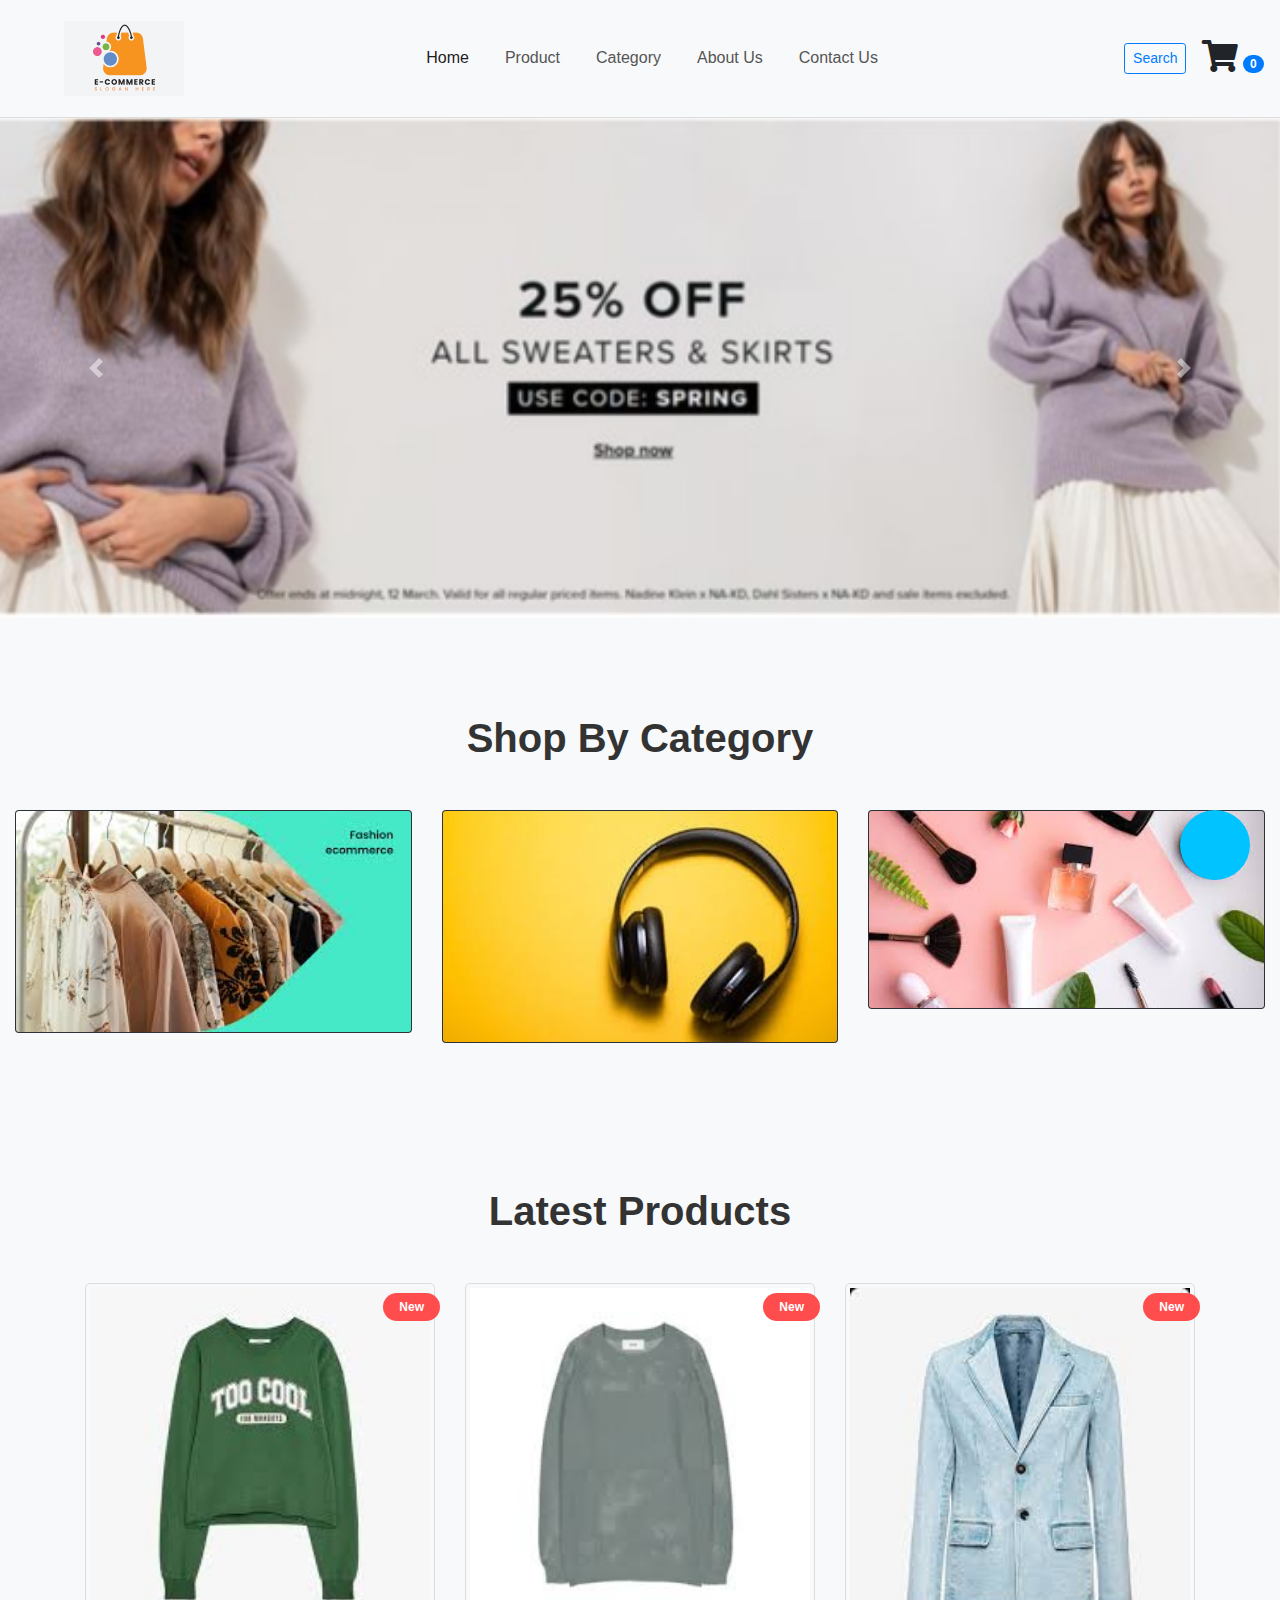
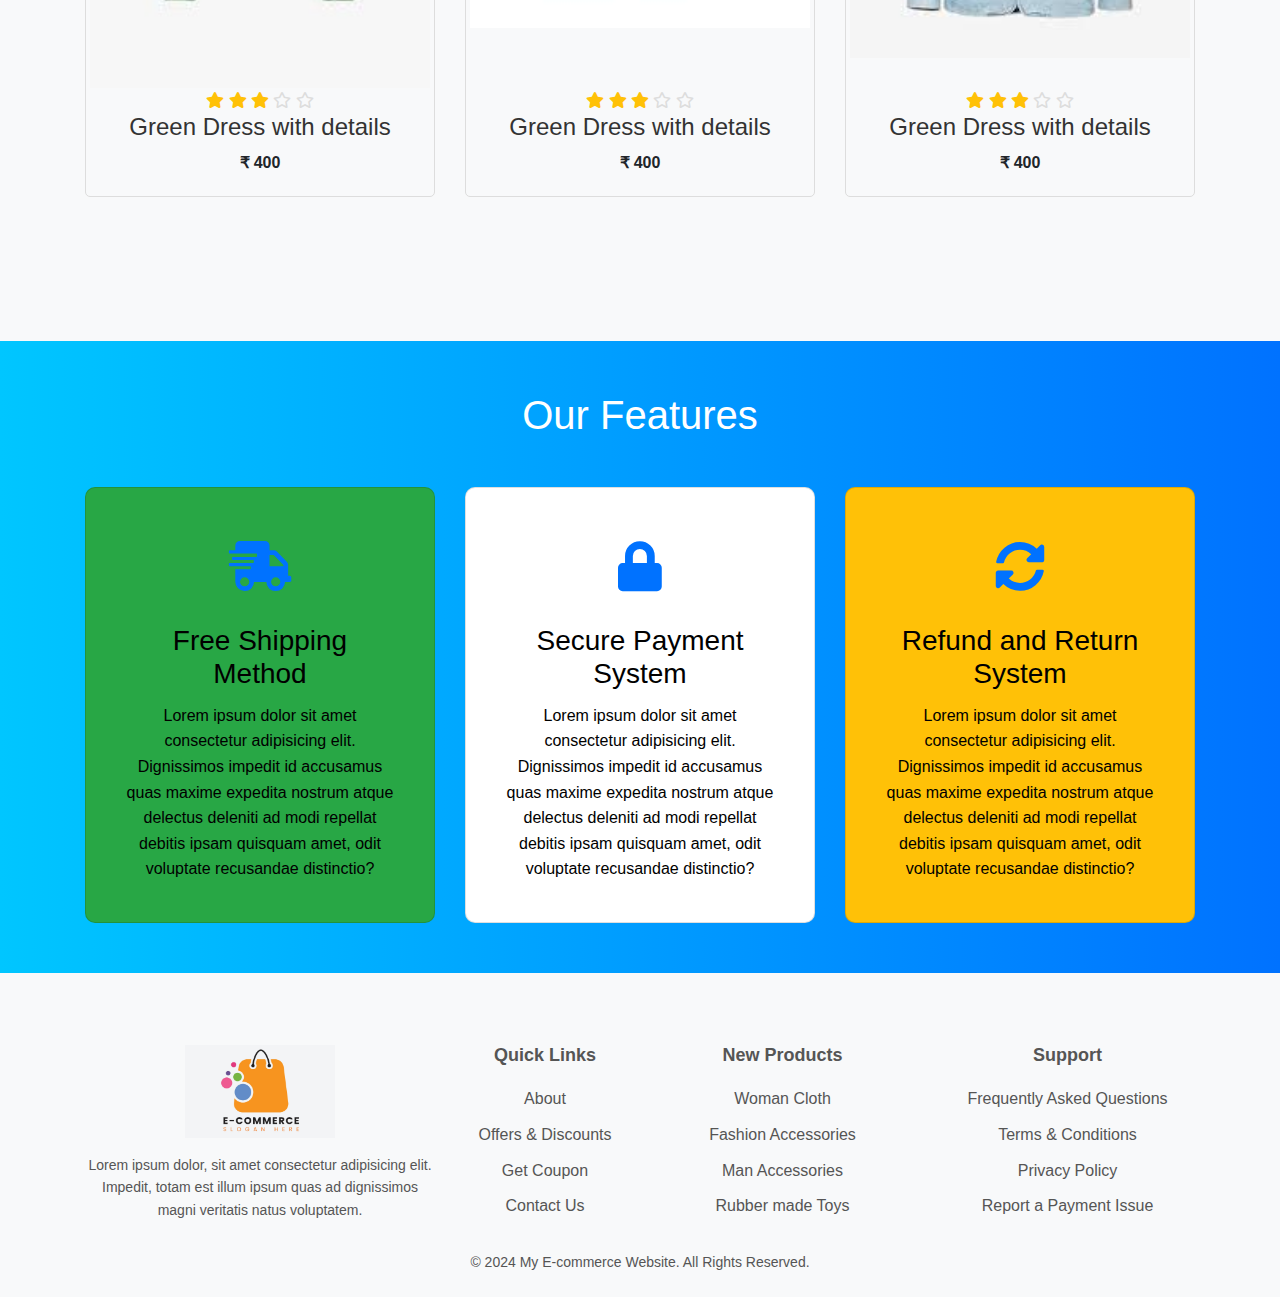
<file: index.html>
<!DOCTYPE html>
<html lang="en">

<head>
    <meta charset="UTF-8">
    <meta name="viewport" content="width=device-width, initial-scale=1.0">
    <title>My E-commerce Website</title>
    <!-- Bootstrap CSS -->
    <link rel="stylesheet" href="https://maxcdn.bootstrapcdn.com/bootstrap/4.0.0/css/bootstrap.min.css">
    <!-- FontAwesome CSS -->
    <link rel="stylesheet" href="https://cdnjs.cloudflare.com/ajax/libs/font-awesome/5.15.3/css/all.min.css">
    <link rel="stylesheet" href="https://cdnjs.cloudflare.com/ajax/libs/font-awesome/6.6.0/css/all.min.css" integrity="sha512-Kc323vGBEqzTmouAECnVceyQqyqdsSiqLQISBL29aUW4U/M7pSPA/gEUZQqv1cwx4OnYxTxve5UMg5GT6L4JJg==" crossorigin="anonymous" referrerpolicy="no-referrer" />
    <!-- Custom CSS -->
    <link rel="stylesheet" href="assets/style.css">
    <link rel="icon" type="image/x-icon" href="assets/images/logo.jpg">
</head>

<body>
    <!-- Navbar -->
    <section class="header_menu" id="header_menu">
        <div class="container-fluid px-0 shadow">
            <nav class="navbar navbar-expand-lg navbar-light bg-light py-3">
                <a class="navbar-brand pl-5 pl-small-0" href="index.html">
                    <img src="assets/images/logo.jpg" class="img img-fluid" width="120px" alt="logo">
                </a>
                <button class="navbar-toggler" type="button" data-toggle="collapse"
                    data-target="#navbarSupportedContent" aria-controls="navbarSupportedContent" aria-expanded="false"
                    aria-label="Toggle navigation">
                    <span class="navbar-toggler-icon"></span>
                </button>
                <div class="collapse navbar-collapse" id="navbarSupportedContent">
                    <ul class="navbar-nav mx-auto">
                        <li class="nav-item active">
                            <a class="nav-link" href="index.html">Home <span class="sr-only">(current)</span></a>
                        </li>
                        <li class="nav-item">
                            <a class="nav-link" href="product.html">Product</a>
                        </li>
                        <li class="nav-item">
                            <a class="nav-link" href="Category.html">Category</a>
                        </li>
                        <li class="nav-item">
                            <a class="nav-link" href="about.html">About Us</a>
                        </li>
                        <li class="nav-item">
                            <a class="nav-link" href="contact.html">Contact Us</a>
                        </li>
                    </ul>
                    <div class="search mr-3">
                        <a href="search.html" class="btn btn-sm btn-outline-primary">Search</a>
                    </div>
                    <div class="cart">
                        <a href="cart.html">
                            <i class="fas fa-shopping-cart fa-2x"></i>
                            <span class="badge badge-pill badge-primary" id="cart-count">0</span>
                        </a>
                    </div>
                </div>
            </nav>
        </div>
    </section>

    <!-- Carousel Section -->
    <section class="header_carousel" id="header_carousel">
        <div id="carouselExampleControls" class="carousel slide" data-ride="carousel">
            <div class="carousel-inner">
                <div class="carousel-item active">
                    <a href="product.html"> <img class="d-block w-100" src="assets/images/slider-1.jpeg"
                            alt="First slide"></a>
                </div>
                <div class="carousel-item">
                    <a href="product.html"> <img class="d-block w-100" src="assets/images/slider-2.jpeg"
                            alt="Second slide"></a>
                </div>
                <div class="carousel-item">
                    <a href="product.html"> <img class="d-block w-100" src="assets/images/slider-3.jpeg"
                            alt="Third slide"></a>
                </div>
            </div>
            <a class="carousel-control-prev" href="#carouselExampleControls" role="button" data-slide="prev">
                <span class="carousel-control-prev-icon" aria-hidden="true"></span>
                <span class="sr-only">Previous</span>
            </a>
            <a class="carousel-control-next" href="#carouselExampleControls" role="button" data-slide="next">
                <span class="carousel-control-next-icon" aria-hidden="true"></span>
                <span class="sr-only">Next</span>
            </a>
        </div>
    </section>

    <!-- Shop by Category Section -->
    <section class="shop_by_category py-5 my-5" id="shop_by_category">
        <div class="container-fluid">
            <div class="section_title text-center mb-5">
                <h1 class="text-capitalize">Shop By category</h1>
            </div>
            <div class="row">
                <div class="col-md-4 col-12">
                    <div class="card bg-dark text-white">
                        <a href="product.html#fashion">
                            <img class="card-img img img-fluid" src="assets/images/category-1.jpeg" alt="Card image">
                        </a>
                    </div>
                </div>
                <div class="col-md-4 col-12 mt-small-5 mb-small-5">
                    <div class="card bg-dark text-white">
                        <a href="category.html">
                            <img class="card-img img img-fluid" src="assets/images/category-2.jpeg" alt="Card image">
                        </a>
                    </div>
                </div>
                <div class="col-md-4 col-12">
                    <div class="card bg-dark text-white">
                        <a href="category.html">
                            <img class="card-img img img-fluid" src="assets/images/category-3.jpeg" alt="Card image">
                        </a>
                    </div>
                </div>
            </div>
        </div>
    </section>

    <!-- Latest Products Section -->
    <section class="products py-5 my-5 bg-light" id="products">
    <div class="container">
        <div class="section_title text-center mb-5">
            <h1 class="text-capitalize">Latest Products</h1>
        </div>
        <div class="row mb-5">
            <div class="col-md-4 col-12">
                <div class="single_product shadow text-center p-1 d-flex flex-column h-100">
                    <div class="product_img">
                        <a href="product.html"><img src="assets/images/green-dress.jpeg" class="img img-fluid" alt=""></a>
                        <div class="new_product">
                            <span class="badge py-2 px-3 badge-pill badge-danger">New</span>
                        </div>
                    </div>
                    <div class="product-caption my-3 mt-auto">
                        <div class="product-ratting">
                            <i class="fas fa-star"></i>
                            <i class="fas fa-star"></i>
                            <i class="fas fa-star"></i>
                            <i class="far fa-star low-star"></i>
                            <i class="far fa-star low-star"></i>
                        </div>
                        <h4><a href="product.html">Green Dress with details</a></h4>
                        <div class="price">
                            <b><span class="mr-1">₹</span><span>400</span></b>
                        </div>
                    </div>
                </div>
            </div>
            <div class="col-md-4 col-12">
                <div class="single_product shadow text-center p-1 d-flex flex-column h-100">
                    <div class="product_img">
                        <a href="product.html"><img src="assets/images/grey-dress.jpeg" class="img img-fluid" alt=""></a>
                        <div class="new_product">
                            <span class="badge py-2 px-3 badge-pill badge-danger">New</span>
                        </div>
                    </div>
                    <div class="product-caption my-3 mt-auto">
                        <div class="product-ratting">
                            <i class="fas fa-star"></i>
                            <i class="fas fa-star"></i>
                            <i class="fas fa-star"></i>
                            <i class="far fa-star low-star"></i>
                            <i class="far fa-star low-star"></i>
                        </div>
                        <h4><a href="product.html">Green Dress with details</a></h4>
                        <div class="price">
                            <b><span class="mr-1">₹</span><span>400</span></b>
                        </div>
                    </div>
                </div>
            </div>
            <div class="col-md-4 col-12">
                <div class="single_product shadow text-center p-1 d-flex flex-column h-100">
                    <div class="product_img">
                        <a href="product.html"><img src="assets/images/jacket.jpeg" class="img img-fluid" alt=""></a>
                        <div class="new_product">
                            <span class="badge py-2 px-3 badge-pill badge-danger">New</span>
                        </div>
                    </div>
                    <div class="product-caption my-3 mt-auto">
                        <div class="product-ratting">
                            <i class="fas fa-star"></i>
                            <i class="fas fa-star"></i>
                            <i class="fas fa-star"></i>
                            <i class="far fa-star low-star"></i>
                            <i class="far fa-star low-star"></i>
                        </div>
                        <h4><a href="product.html">Green Dress with details</a></h4>
                        <div class="price">
                            <b><span class="mr-1">₹</span><span>400</span></b>
                        </div>
                    </div>
                </div>
            </div>
            <!-- Repeat similar structure for other products -->
        </div>
    </div>
</section>

    </section>
    <!-- Our features -->
    <section class="features-section">
        <div class="container text-center">
            <div class="section-title text-center mb-5">
          <h1 class="mb-5 text-capitalize">Our Features</h1>
        </div>
          <div class="row">
            <div class="col-md-4">
              <div class="card feature-box shadow-sm bg-success">
                <div class="card-body">
                  <div class="icon mb-3">
                    <i class="fas fa-shipping-fast"></i>
                  </div>
                  <h3 class="card-title">Free Shipping Method</h3>
                  <p class="card-text">Lorem ipsum dolor sit amet consectetur adipisicing elit. Dignissimos impedit id accusamus quas maxime expedita nostrum atque delectus deleniti ad modi repellat debitis ipsam quisquam amet, odit voluptate recusandae distinctio?</p>
                </div>
              </div>
            </div>
            <div class="col-md-4">
              <div class="card feature-box shadow-sm">
                <div class="card-body">
                  <div class="icon mb-3">
                    <i class="fas fa-lock"></i>
                  </div>
                  <h3 class="card-title">Secure Payment System</h3>
                  <p class="card-text">Lorem ipsum dolor sit amet consectetur adipisicing elit. Dignissimos impedit id accusamus quas maxime expedita nostrum atque delectus deleniti ad modi repellat debitis ipsam quisquam amet, odit voluptate recusandae distinctio?</p>
                </div>
              </div>
            </div>
            <div class="col-md-4">
              <div class="card feature-box shadow-sm bg-warning">
                <div class="card-body">
                  <div class="icon mb-3">
                    <i class="fas fa-sync-alt"></i>
                  </div>
                  <h3 class="card-title">Refund and Return System</h3>
                  <p class="card-text">Lorem ipsum dolor sit amet consectetur adipisicing elit. Dignissimos impedit id accusamus quas maxime expedita nostrum atque delectus deleniti ad modi repellat debitis ipsam quisquam amet, odit voluptate recusandae distinctio?</p>
                </div>
              </div>
            </div>
          </div>
        </div>
      </section>
   
    <!-- Footer -->
    <footer class="footer mt-5 py-4 bg-light">
        <div class="container">
            <div class="row">
                <!-- Company Info -->
                <div class="col-md-4">
                    <div class="footer-logo">
                        <img src="assets/images/logo.jpg" alt="Company Logo" class="img-fluid mb-3" width="150">
                    </div>
                    <p>Lorem ipsum dolor, sit amet consectetur adipisicing elit. Impedit, totam est illum ipsum quas ad
                        dignissimos magni veritatis natus voluptatem.</p>
                </div>
                <!-- Quick Links -->
                <div class="col-md-2">
                    <h5>Quick Links</h5>
                    <ul class="list-unstyled">
                        <li><a href="about.html">About</a></li>
                        <li><a href="offers.html">Offers & Discounts</a></li>
                        <li><a href="coupon.html">Get Coupon</a></li>
                        <li><a href="contact.html">Contact Us</a></li>
                    </ul>
                </div>
                <!-- New Products -->
                <div class="col-md-3">
                    <h5>New Products</h5>
                    <ul class="list-unstyled">
                        <li><a href="product.html?category=fashion">Woman Cloth</a></li>
                        <li><a href="product.html?category=fashion-accessories">Fashion Accessories</a></li>
                        <li><a href="product.html?category=man-accessories">Man Accessories</a></li>
                        <li><a href="product.html?category=toys">Rubber made Toys</a></li>
                    </ul>
                </div>
                <!-- Support -->
                <div class="col-md-3">
                    <h5>Support</h5>
                    <ul class="list-unstyled">
                        <li><a href="faq.html">Frequently Asked Questions</a></li>
                        <li><a href="terms.html">Terms & Conditions</a></li>
                        <li><a href="privacy.html">Privacy Policy</a></li>
                        <li><a href="payment-issue.html">Report a Payment Issue</a></li>
                    </ul>
                </div>
            </div>
            <div class="text-center mt-3">
                <p>&copy; 2024 My E-commerce Website. All Rights Reserved.</p>
            </div>
        </div>
    </footer>
    <button onclick="topFunction()" id="myBtn" title="Go to top"><i class="fa-solid fa-arrow-up"></i></button>
   

    <!-- jQuery, Popper.js, and Bootstrap JS -->
    <script src="https://code.jquery.com/jquery-3.2.1.slim.min.js"></script>
    <script src="https://cdnjs.cloudflare.com/ajax/libs/popper.js/1.11.0/umd/popper.min.js"></script>
    <script src="https://maxcdn.bootstrapcdn.com/bootstrap/4.0.0/js/bootstrap.min.js"></script>
    <script src="assets/main.js"></script>
</body>

</html>
</file>
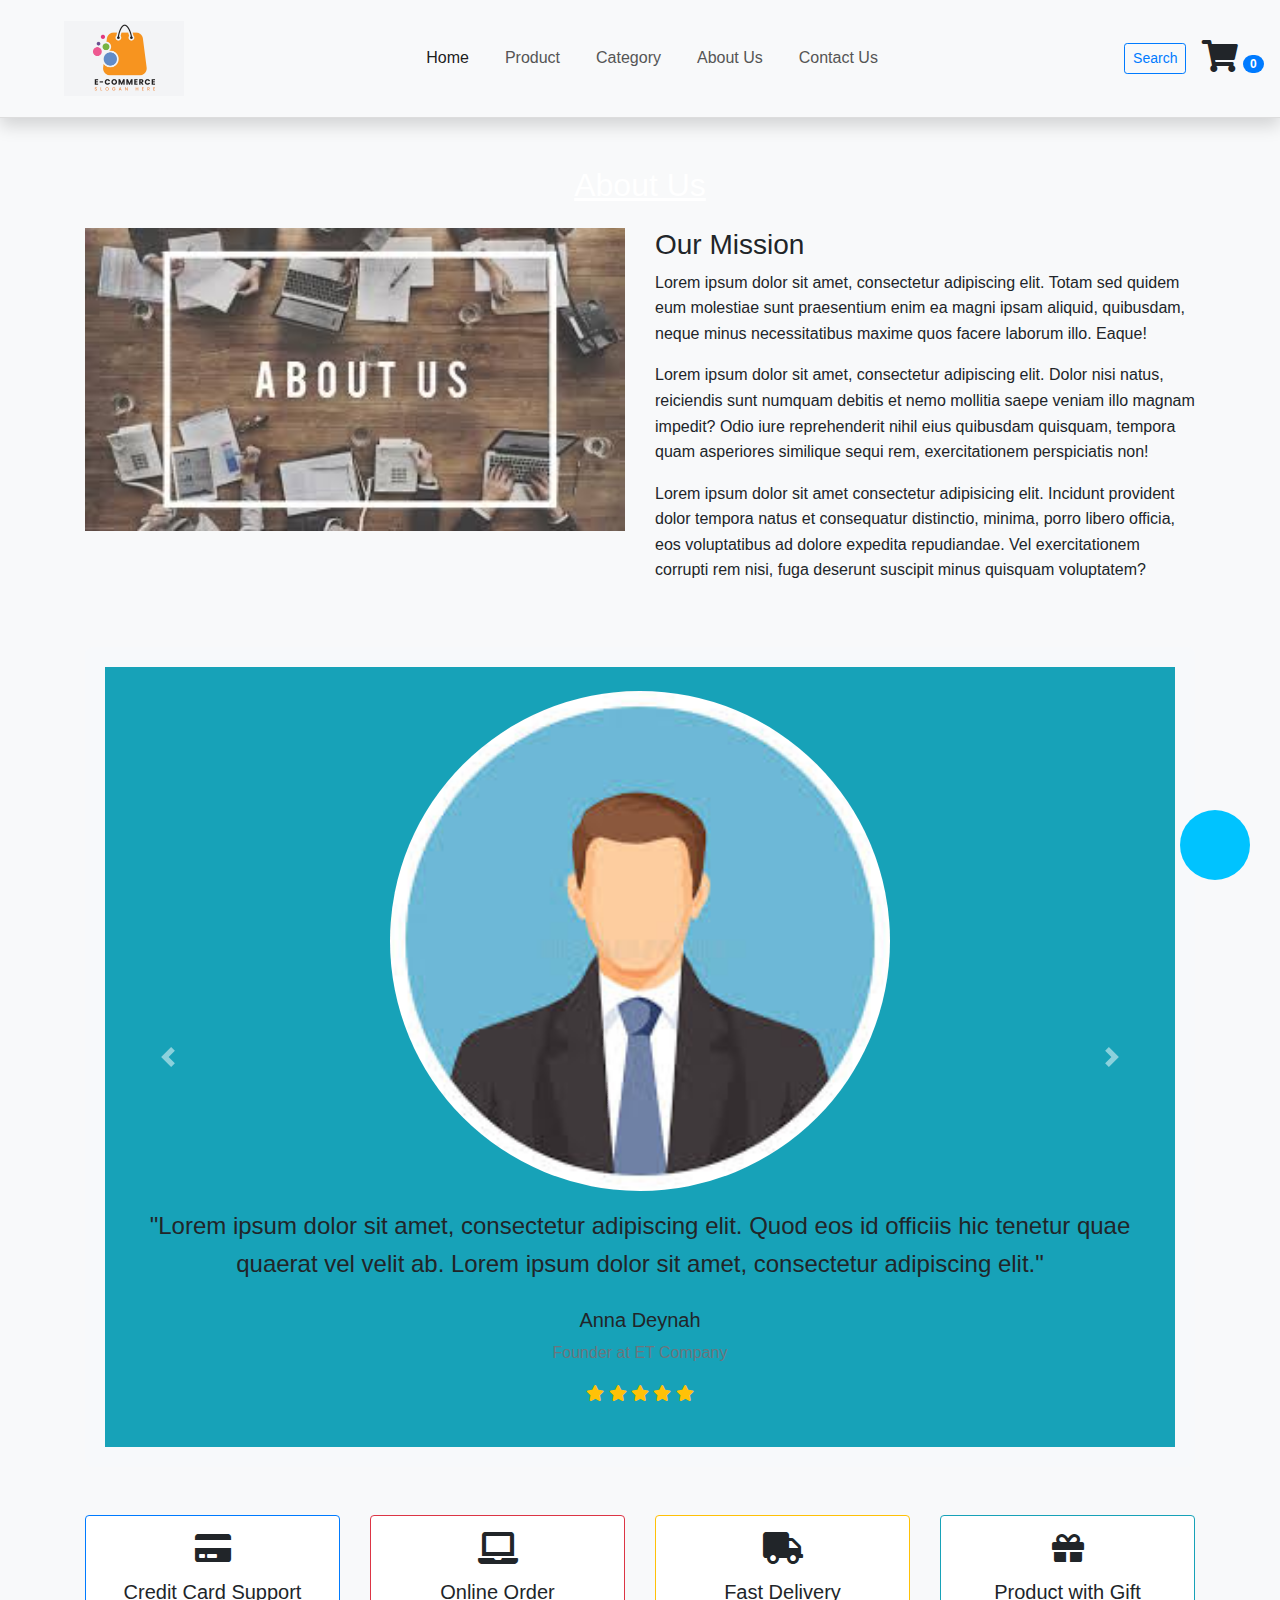
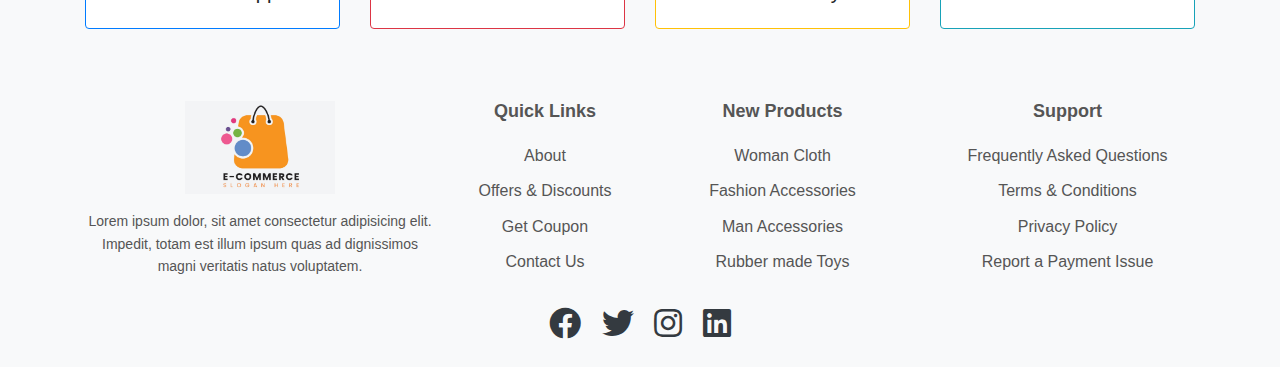
<file: about.html>
<!DOCTYPE html>
<html lang="en">
<head>
    <meta charset="UTF-8">
    <meta name="viewport" content="width=device-width, initial-scale=1.0">
    <title>About Us</title>
    <link href="https://maxcdn.bootstrapcdn.com/bootstrap/4.5.2/css/bootstrap.min.css" rel="stylesheet">
    <link rel="stylesheet" href="https://cdnjs.cloudflare.com/ajax/libs/font-awesome/6.6.0/css/all.min.css" integrity="sha512-Kc323vGBEqzTmouAECnVceyQqyqdsSiqLQISBL29aUW4U/M7pSPA/gEUZQqv1cwx4OnYxTxve5UMg5GT6L4JJg==" crossorigin="anonymous" referrerpolicy="no-referrer" />
    <link rel="stylesheet" href="https://cdnjs.cloudflare.com/ajax/libs/font-awesome/5.15.4/css/all.min.css">
    <link rel="icon" type="image/x-icon" href="assets/images/logo.jpg">
    <link rel="stylesheet" href="assets/style.css">
</head>
<body>
    <!--Navbar-->
    <section class="header_menu" id="header_menu">
        <div class="container-fluid px-0 shadow">
            <nav class="navbar navbar-expand-lg navbar-light bg-light py-3">
                <a class="navbar-brand pl-5 pl-small-0" href="index.html">
                    <img src="assets/images/logo.jpg" class="img img-fluid" width="120px" alt="logo">
                </a>
                <button class="navbar-toggler" type="button" data-toggle="collapse"
                    data-target="#navbarSupportedContent" aria-controls="navbarSupportedContent" aria-expanded="false"
                    aria-label="Toggle navigation">
                    <span class="navbar-toggler-icon"></span>
                </button>
                <div class="collapse navbar-collapse" id="navbarSupportedContent">
                    <ul class="navbar-nav mx-auto">
                        <li class="nav-item active">
                            <a class="nav-link" href="index.html">Home <span class="sr-only">(current)</span></a>
                        </li>
                        <li class="nav-item">
                            <a class="nav-link" href="product.html">Product</a>
                        </li>
                        <li class="nav-item">
                            <a class="nav-link" href="Category.html">Category</a>
                        </li>
                        <li class="nav-item">
                            <a class="nav-link" href="about.html">About Us</a>
                        </li>
                        <li class="nav-item">
                            <a class="nav-link" href="contact.html">Contact Us</a>
                        </li>
                    </ul>
                    <div class="search mr-3">
                        <a href="search.html" class="btn btn-sm btn-outline-primary">Search</a>
                    </div>
                    <div class="cart">
                        <a href="cart.html">
                            <i class="fas fa-shopping-cart fa-2x"></i>
                            <span class="badge badge-pill badge-primary" id="cart-count">0</span>
                        </a>
                    </div>
                </div>
            </nav>
        </div>
    </section>
<!--About-->
    <div class="container about-us mt-5">
        <h2 class="text-center">About Us</h2>
        <div class="row mt-4">
            <div class="col-md-6 mission">
                <img src="assets/images/about-us.jpeg" alt="Our Mission">
            </div>
            <div class="col-md-6">
                <h3>Our Mission</h3>
                <p>Lorem ipsum dolor sit amet, consectetur adipiscing elit. Totam sed quidem eum molestiae sunt praesentium enim ea magni ipsam aliquid, quibusdam, neque minus necessitatibus maxime quos facere laborum illo. Eaque!</p>
                <p>Lorem ipsum dolor sit amet, consectetur adipiscing elit. Dolor nisi natus, reiciendis sunt numquam debitis et nemo mollitia saepe veniam illo magnam impedit? Odio iure reprehenderit nihil eius quibusdam quisquam, tempora quam asperiores similique sequi rem, exercitationem perspiciatis non!</p>
                <p>Lorem ipsum dolor sit amet consectetur adipisicing elit. Incidunt provident dolor tempora natus et consequatur distinctio, minima, porro libero officia, eos voluptatibus ad dolore expedita repudiandae. Vel exercitationem corrupti rem nisi, fuga deserunt suscipit minus quisquam voluptatem?</p>
            </div>
        </div>
        <div class="row mt-5">
            <div class="col-md-12">
                <div id="testimonialCarousel" class="carousel slide testimonial" data-ride="carousel">
                    <div class="carousel-inner">
                        <div class="carousel-item active text-center p-4 bg-info">
                            <img src="assets/images/founder.jpeg" class="rounded-circle mb-3" alt="Founder Image 1">
                            <p class="quote">"Lorem ipsum dolor sit amet, consectetur adipiscing elit. Quod eos id officiis hic tenetur quae quaerat vel velit ab. Lorem ipsum dolor sit amet, consectetur adipiscing elit."</p>
                            <h5 class="mt-4">Anna Deynah</h5>
                            <p class="text-muted">Founder at ET Company</p>
                            <p class="text-warning"><i class="fas fa-star"></i> <i class="fas fa-star"></i> <i class="fas fa-star"></i> <i class="fas fa-star"></i> <i class="fas fa-star"></i></p>
                        </div>
                        <div class="carousel-item text-center p-4  bg-info">
                            <img src="assets/images/CEO.png" class="rounded-circle mb-3" alt="Founder Image 2">
                            <p class="quote">"Another testimonial text goes here. Lorem ipsum dolor sit amet, consectetur adipiscing elit. Lorem ipsum, dolor sit amet consectetur adipisicing elit. Dolores eligendi optio impedit alias non incidunt, assumenda natus quos fugit repellat sequi atque voluptas perferendis, "</p>
                            <h5 class="mt-4">John Doe</h5>
                            <p class="text-muted">CEO at XYZ Company</p>
                            <p class="text-warning"><i class="fas fa-star"></i> <i class="fas fa-star"></i> <i class="fas fa-star"></i> <i class="fas fa-star"></i> <i class="fas fa-star"></i></p>
                        </div>
                        <div class="carousel-item text-center p-4 bg-info">
                            <img src="assets/images/profile2.png" class="rounded-circle mb-3" alt="Founder Image 3">
                            <p class="quote"> Lorem ipsum dolor, sit amet consectetur adipisicing elit. Autem libero neque vel tempore optio, doloremque deserunt natus maxime corporis, et obcaecati sequi animi, atque incidunt itaque quae laboriosam dolorem ut.
                            Quam id possimus, praesentium distinctio numquam, fuga maiores ab ipsam animi molestiae repellendus? Hic esse sit tempore. Impedit beatae, repellendus odio minima commodi consectetur ipsam laborum possimus quam atque provident. </p>
                            <h5 class="mt-4">Pratik Jadhav</h5>
                            <p class="text-muted">Frontend developer</p>
                            <p class="text-warning"><i class="fas fa-star"></i> <i class="fas fa-star"></i> <i class="fas fa-star"></i> <i class="fas fa-star"></i> <i class="fas fa-star"></i></p>
                        </div>
                    </div>
                    <a class="carousel-control-prev" href="#testimonialCarousel" role="button" data-slide="prev">
                        <span class="carousel-control-prev-icon" aria-hidden="true"></span>
                        <span class="sr-only">Previous</span>
                    </a>
                    <a class="carousel-control-next" href="#testimonialCarousel" role="button" data-slide="next">
                        <span class="carousel-control-next-icon" aria-hidden="true"></span>
                        <span class="sr-only">Next</span>
                    </a>
                </div>
            </div>
        </div>
        <div class="row services mt-5">
            <div class="col-md-3  ">
                <div class="card text-center p-3  border-primary">
                    <i class="fas fa-credit-card fa-2x mb-3"></i>
                    <h5>Credit Card Support</h5>
                </div>
            </div>
            <div class="col-md-3">
                <div class="card text-center p-3 border border-danger">
                    <i class="fas fa-laptop fa-2x mb-3"></i>
                    <h5>Online Order</h5>
                </div>
            </div>
            <div class="col-md-3">
                <div class="card text-center p-3 border border-warning">
                    <i class="fas fa-truck fa-2x mb-3"></i>
                    <h5>Fast Delivery</h5>
                </div>
            </div>
            <div class="col-md-3">
                <div class="card text-center p-3 border border-info">
                    <i class="fas fa-gift fa-2x mb-3"></i>
                    <h5>Product with Gift</h5>
                </div>
            </div>
        </div>
    </div>
<!-- Footer -->
<footer class="footer mt-5 py-4 bg-light">
    <div class="container">
        <div class="row">
            <!-- Company Info -->
            <div class="col-md-4">
                <div class="footer-logo">
                    <img src="assets/images/logo.jpg" alt="Company Logo" class="img-fluid mb-3" width="150">
                </div>
                <p>Lorem ipsum dolor, sit amet consectetur adipisicing elit. Impedit, totam est illum ipsum quas ad
                    dignissimos magni veritatis natus voluptatem.</p>
            </div>
            <!-- Quick Links -->
            <div class="col-md-2">
                <h5>Quick Links</h5>
                <ul class="list-unstyled">
                    <li><a href="about.html">About</a></li>
                    <li><a href="offers.html">Offers & Discounts</a></li>
                    <li><a href="coupon.html">Get Coupon</a></li>
                    <li><a href="contact.html">Contact Us</a></li>
                </ul>
            </div>
            <!-- New Products -->
            <div class="col-md-3">
                <h5>New Products</h5>
                <ul class="list-unstyled">
                    <li><a href="#">Woman Cloth</a></li>
                    <li><a href="#">Fashion Accessories</a></li>
                    <li><a href="#">Man Accessories</a></li>
                    <li><a href="#">Rubber made Toys</a></li>
                </ul>
            </div>
            <!-- Support -->
            <div class="col-md-3">
                <h5>Support</h5>
                <ul class="list-unstyled">
                    <li><a href="faq.html">Frequently Asked Questions</a></li>
                    <li><a href="terms.html">Terms & Conditions</a></li>
                    <li><a href="privacy.html">Privacy Policy</a></li>
                    <li><a href="report.html">Report a Payment Issue</a></li>
                </ul>
            </div>
        </div>
        <!-- Social Media -->
        <div class="row mt-3">
            <div class="col text-center">
                <a href="#" class="text-dark mx-2"><i class="fab fa-facebook fa-2x"></i></a>
                <a href="#" class="text-dark mx-2"><i class="fab fa-twitter fa-2x"></i></a>
                <a href="#" class="text-dark mx-2"><i class="fab fa-instagram fa-2x"></i></a>
                <a href="#" class="text-dark mx-2"><i class="fab fa-linkedin fa-2x"></i></a>
            </div>
        </div>
    </div>
</footer>
<button onclick="topFunction()" id="myBtn" title="Go to top"><i class="fa-solid fa-arrow-up"></i></button>
<script src="assets/main.js"></script>
    <script src="https://code.jquery.com/jquery-3.6.0.min.js"></script>
    <script src="https://maxcdn.bootstrapcdn.com/bootstrap/4.5.2/js/bootstrap.min.js"></script>
</body>
</html>
</file>
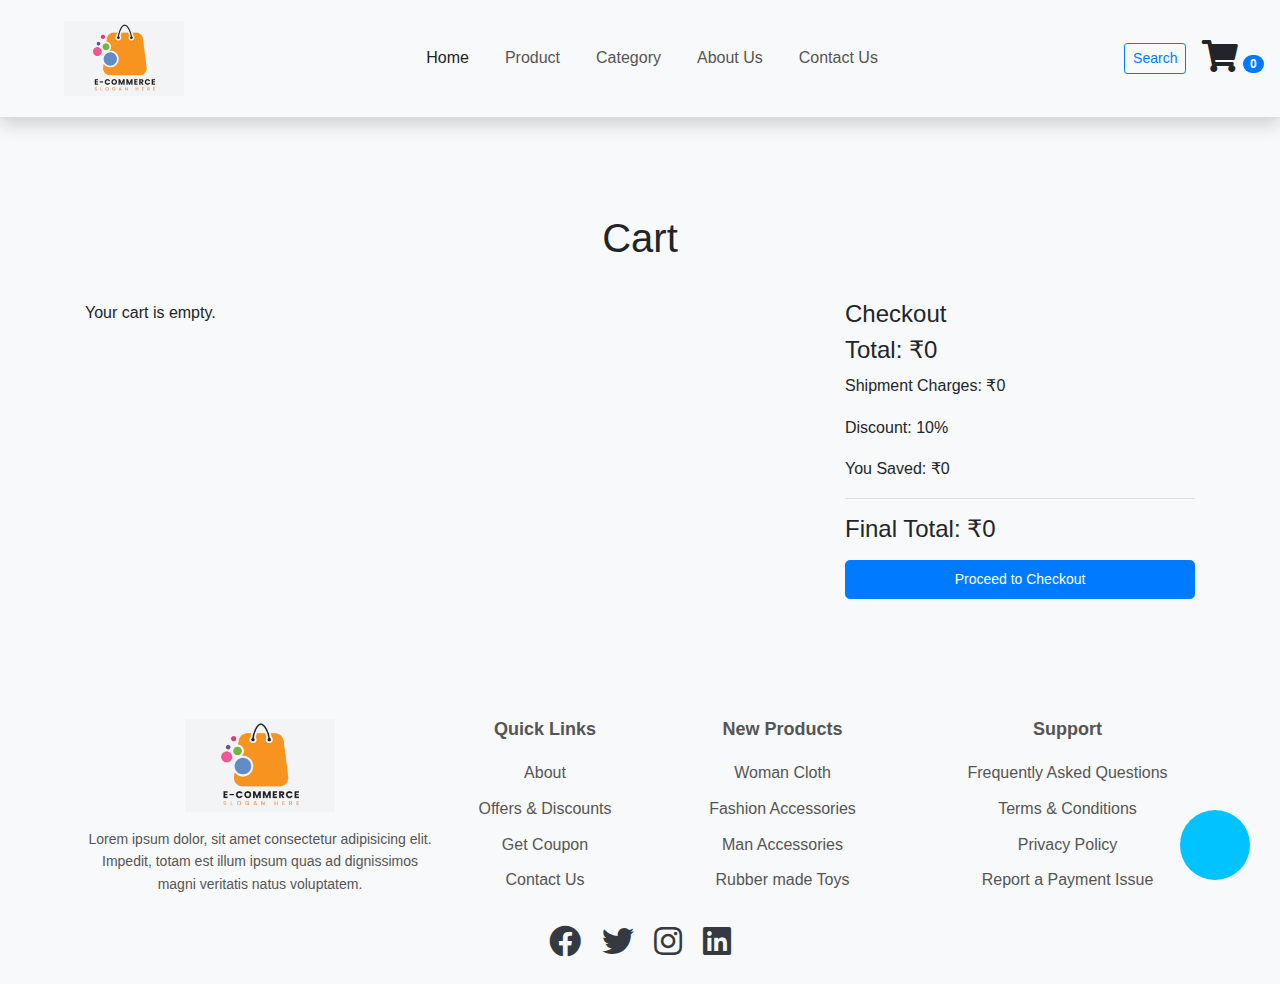
<file: cart.html>
<!DOCTYPE html>
<html lang="en">

<head>
    <meta charset="UTF-8">
    <meta name="viewport" content="width=device-width, initial-scale=1.0">
    <title>Shopping Cart</title>
    <link rel="stylesheet" href="https://stackpath.bootstrapcdn.com/bootstrap/4.5.2/css/bootstrap.min.css">
    <link rel="stylesheet" href="https://cdnjs.cloudflare.com/ajax/libs/font-awesome/6.6.0/css/all.min.css" integrity="sha512-Kc323vGBEqzTmouAECnVceyQqyqdsSiqLQISBL29aUW4U/M7pSPA/gEUZQqv1cwx4OnYxTxve5UMg5GT6L4JJg==" crossorigin="anonymous" referrerpolicy="no-referrer" />
    <link rel="stylesheet" href="https://cdnjs.cloudflare.com/ajax/libs/font-awesome/5.15.1/css/all.min.css">
    <link rel="icon" type="image/x-icon" href="assets/images/logo.jpg">
    <link rel="stylesheet" href="assets/style.css">
</head>

<body>
    <!-- Navbar -->
    <section class="header_menu" id="header_menu">
        <div class="container-fluid px-0 shadow">
            <nav class="navbar navbar-expand-lg navbar-light bg-light py-3">
                <a class="navbar-brand pl-5 pl-small-0" href="index.html">
                    <img src="assets/images/logo.jpg" class="img img-fluid" width="120px" alt="logo">
                </a>
                <button class="navbar-toggler" type="button" data-toggle="collapse"
                    data-target="#navbarSupportedContent" aria-controls="navbarSupportedContent" aria-expanded="false"
                    aria-label="Toggle navigation">
                    <span class="navbar-toggler-icon"></span>
                </button>
                <div class="collapse navbar-collapse" id="navbarSupportedContent">
                    <ul class="navbar-nav mx-auto">
                        <li class="nav-item active">
                            <a class="nav-link" href="index.html">Home <span class="sr-only">(current)</span></a>
                        </li>
                        <li class="nav-item">
                            <a class="nav-link" href="product.html">Product</a>
                        </li>
                        <li class="nav-item">
                            <a class="nav-link" href="Category.html">Category</a>
                        </li>
                        <li class="nav-item">
                            <a class="nav-link" href="about.html">About Us</a>
                        </li>
                        <li class="nav-item">
                            <a class="nav-link" href="contact.html">Contact Us</a>
                        </li>
                    </ul>
                    <div class="search mr-3">
                        <a href="search.html" class="btn btn-sm btn-outline-primary">Search</a>
                    </div>
                    <div class="cart">
                        <a href="cart.html">
                            <i class="fas fa-shopping-cart fa-2x"></i>
                            <span class="badge badge-pill badge-primary" id="cart-count">0</span>
                        </a>
                    </div>
                </div>
            </nav>
        </div>
    </section>

    <!-- Cart -->
    <section class="cart py-5 my-5 " id="cart">
        <div class="container">
            <div class="container text-center" style="padding-bottom: 30px;">
                <h1 class="fs-1">Cart</h1>
            </div>
            <div class="row">
                <!-- Products Column -->
                <div class="col-md-8 container">
                    <div id="cart-items"></div>
                </div>
                <!-- Checkout Column -->
                <div class="col-md-4 container">
                    <h4>Checkout</h4>
                    <div id="cart-total" class="mb-3">
                        <h4>Total: ₹0</h4>
                        <p id="shipment-charges">Shipment Charges: ₹0</p>
                        <p id="discount">Discount:0%</p>
                        <p id="saved-money">You Saved:0</p>
                        <hr>
                        <h4 id="final-total">Final Total: ₹0</h4>
                    </div>
                  <button class="btn btn-primary btn-lg btn-block  " onclick="proceedToCheckout()">Proceed to Checkout</button>
                </div>
            </div>
        </div>
    </section>

    <!-- Footer -->
    <footer class="footer mt-5 py-4 bg-light">
        <div class="container">
            <div class="row">
                <!-- Company Info -->
                <div class="col-md-4">
                    <div class="footer-logo">
                        <img src="assets/images/logo.jpg" alt="Company Logo" class="img-fluid mb-3" width="150">
                    </div>
                    <p>Lorem ipsum dolor, sit amet consectetur adipisicing elit. Impedit, totam est illum ipsum quas ad
                        dignissimos magni veritatis natus voluptatem.</p>
                </div>
                <!-- Quick Links -->
                <div class="col-md-2">
                    <h5>Quick Links</h5>
                    <ul class="list-unstyled">
                        <li><a href="about.html">About</a></li>
                        <li><a href="offers.html">Offers & Discounts</a></li>
                        <li><a href="coupon.html">Get Coupon</a></li>
                        <li><a href="contact.html">Contact Us</a></li>
                    </ul>
                </div>
                <!-- New Products -->
                <div class="col-md-3">
                    <h5>New Products</h5>
                    <ul class="list-unstyled">
                        <li><a href="#">Woman Cloth</a></li>
                        <li><a href="#">Fashion Accessories</a></li>
                        <li><a href="#">Man Accessories</a></li>
                        <li><a href="#">Rubber made Toys</a></li>
                    </ul>
                </div>
                <!-- Support -->
                <div class="col-md-3">
                    <h5>Support</h5>
                    <ul class="list-unstyled">
                        <li><a href="faq.html">Frequently Asked Questions</a></li>
                        <li><a href="terms.html">Terms & Conditions</a></li>
                        <li><a href="privacy.html">Privacy Policy</a></li>
                        <li><a href="report.html">Report a Payment Issue</a></li>
                    </ul>
                </div>
            </div>
            <!-- Social Media -->
            <div class="row mt-3">
                <div class="col text-center">
                    <a href="#" class="text-dark mx-2"><i class="fab fa-facebook fa-2x"></i></a>
                    <a href="#" class="text-dark mx-2"><i class="fab fa-twitter fa-2x"></i></a>
                    <a href="#" class="text-dark mx-2"><i class="fab fa-instagram fa-2x"></i></a>
                    <a href="#" class="text-dark mx-2"><i class="fab fa-linkedin fa-2x"></i></a>
                </div>
            </div>
        </div>
    </footer>
    <button onclick="topFunction()" id="myBtn" title="Go to top"><i class="fa-solid fa-arrow-up"></i></button>
    <script src="assets/main.js"></script>
    <script src="https://code.jquery.com/jquery-3.5.1.min.js"></script>
    <script src="https://cdn.jsdelivr.net/npm/@popperjs/core@2.9.2/dist/umd/popper.min.js"></script>
    <script src="https://stackpath.bootstrapcdn.com/bootstrap/4.5.2/js/bootstrap.min.js"></script>
    <script>
        function updateCart() {
            let cart = JSON.parse(localStorage.getItem('cart')) || [];
            let cartHtml = '';
            let total = 0;
            let shipmentCharges = 50; // Example fixed shipment charges
            let discountPercentage = 10; // 10% discount on every product
            let discount = 0; // Initialize total discount amount
            let savedMoney = 0; // Initialize total saved money

            if (cart.length === 0) {
                // Cart is empty
                $('#cart-items').html('<p>Your cart is empty.</p>');
                $('#cart-total').find('h4').text('Total: ₹0');
                $('#shipment-charges').text('Shipment Charges: ₹0');
                $('#discount').text(`Discount: ${discountPercentage}%`);
                $('#saved-money').text('You Saved: ₹0');
                $('#final-total').text('Final Total: ₹0');
                return; // Exit the function
            }

            cart.forEach(item => {
                let itemTotalPrice = item.price * item.quantity;
                let itemDiscount = itemTotalPrice * (discountPercentage / 100); // 10% discount on the total price of the item
                let itemSavedMoney = itemDiscount; // Money saved due to discount

                total += itemTotalPrice;
                discount += itemDiscount;
                savedMoney += itemSavedMoney;

                cartHtml += `
                    <div class="cart-item mb-3">
                        <div class="row">
                            <div class="col-md-4">
                                <img src="${item.image}" class="img-fluid" alt="${item.name}">
                            </div>
                            <div class="col-md-8">
                                <h5>${item.name}</h5>
                                <p>Price: ₹${item.price}</p>
                                <p>Discount: -₹${itemDiscount.toFixed(2)} (${discountPercentage}%)</p>
                                <div class="d-flex align-items-center">
                                    <button class="btn btn-secondary btn-sm" onclick="changeQuantity(${item.id}, -1)">-</button>
                                    <span class="mx-2">${item.quantity}</span>
                                    <button class="btn btn-secondary btn-sm" onclick="changeQuantity(${item.id}, 1)">+</button>
                                    <button class="btn btn-danger btn-sm ml-2" onclick="removeFromCart(${item.id})">Remove</button>
                                </div>
                                <p class="mt-2">Total: ₹${itemTotalPrice.toFixed(2)}</p>
                            </div>
                        </div>
                    </div>
                    <hr>
                `;
            });

            $('#cart-items').html(cartHtml);
            $('#cart-total').find('h4').text(`Total: ₹${total.toFixed(2)}`);
            $('#shipment-charges').text(`Shipment Charges: ₹${shipmentCharges.toFixed(2)}`);
            $('#discount').text(`Discount: ₹${discount.toFixed(2)} (${discountPercentage}%)`);
            $('#saved-money').text(`You Saved: ₹${savedMoney.toFixed(2)}`);
            $('#final-total').text(`Final Total: ₹${(total + shipmentCharges - discount).toFixed(2)}`);
        }

        function changeQuantity(productId, change) {
            let cart = JSON.parse(localStorage.getItem('cart')) || [];
            let productIndex = cart.findIndex(item => item.id === productId);

            if (productIndex !== -1) {
                cart[productIndex].quantity += change;

                if (cart[productIndex].quantity <= 0) {
                    cart.splice(productIndex, 1);
                }

                localStorage.setItem('cart', JSON.stringify(cart));
                updateCart();
            }
        }

        function removeFromCart(productId) {
            let cart = JSON.parse(localStorage.getItem('cart')) || [];
            cart = cart.filter(item => item.id !== productId);
            localStorage.setItem('cart', JSON.stringify(cart));
            updateCart();
        }

        function proceedToCheckout() {
            let cart = JSON.parse(localStorage.getItem('cart')) || [];
            if (cart.length === 0) {
                alert("Your cart is empty!");
                return;
            }
            localStorage.setItem('cart', JSON.stringify(cart));
            window.location.href = 'order.html';
        }

        document.addEventListener('DOMContentLoaded', updateCart);
    </script>
</body>

</html>
</file>
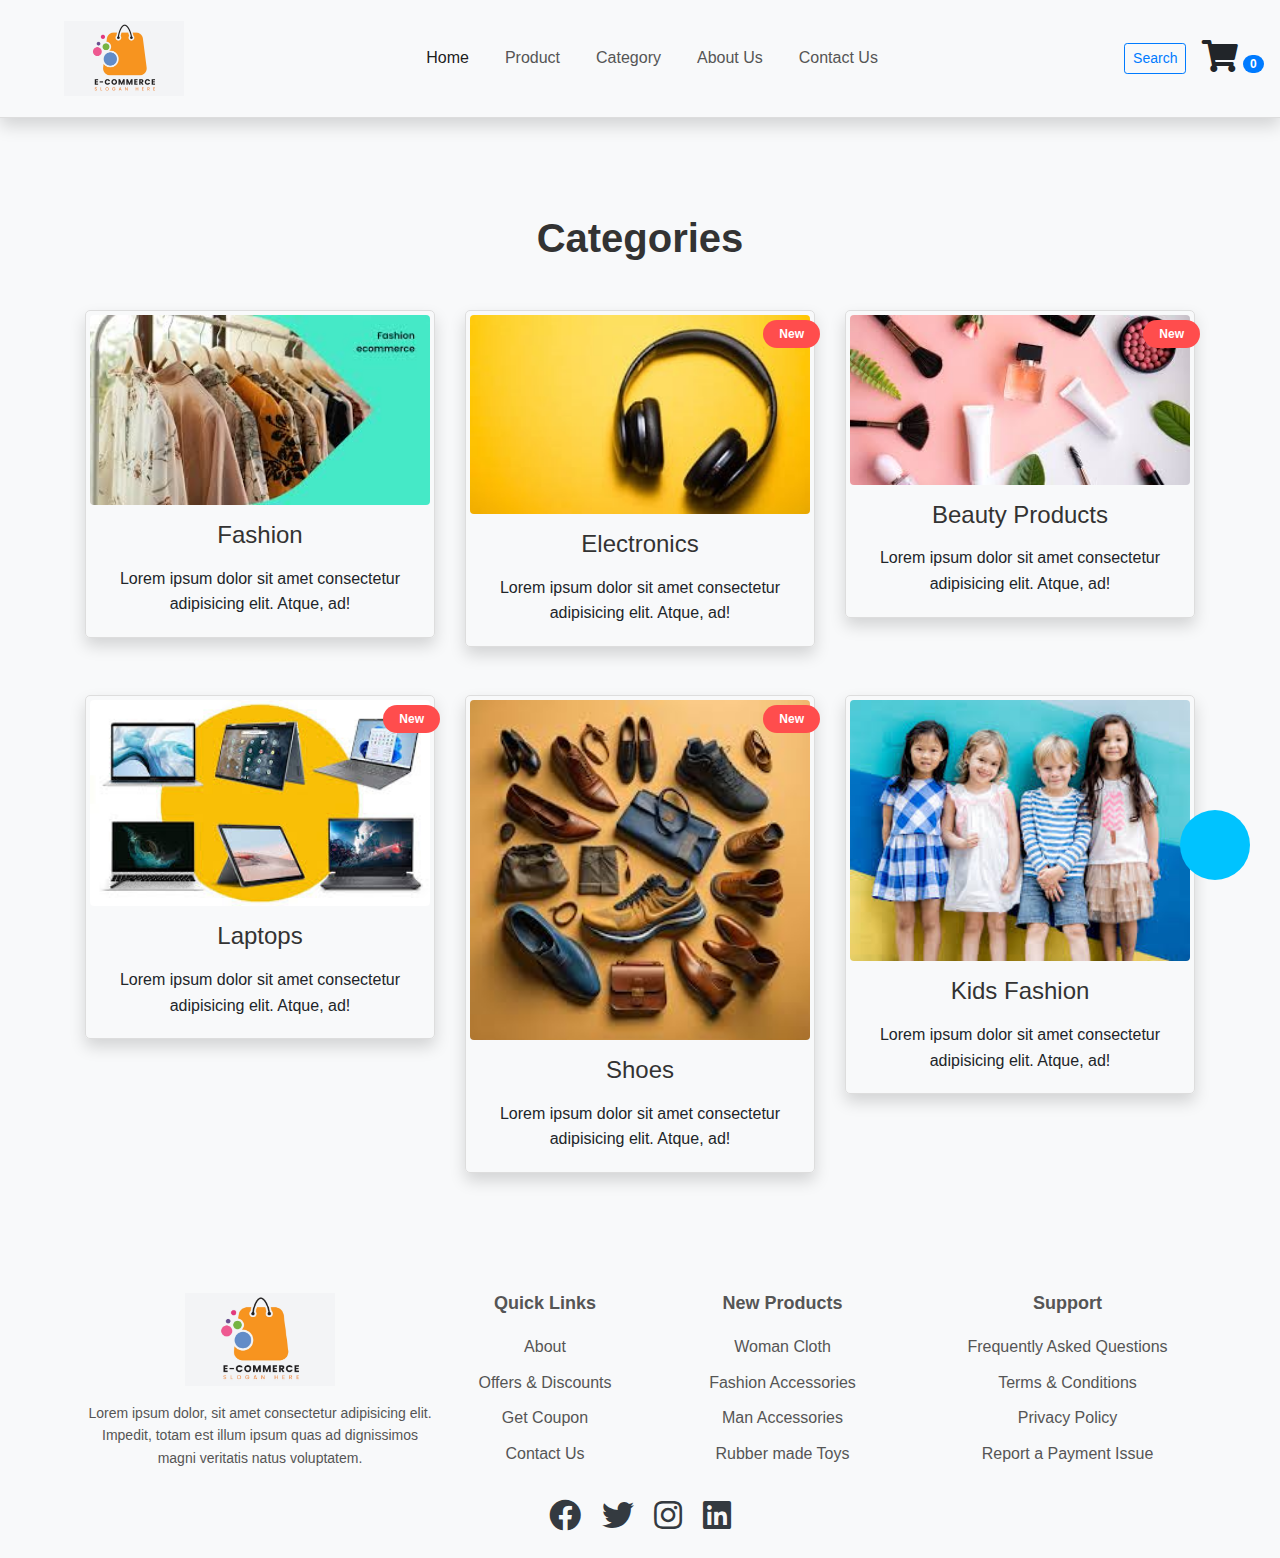
<file: Category.html>
<!DOCTYPE html>
<html lang="en">

<head>
    <meta charset="UTF-8">
    <meta name="viewport" content="width=device-width, initial-scale=1.0">
    <title>Category Page</title>
    <link href="https://stackpath.bootstrapcdn.com/bootstrap/4.5.2/css/bootstrap.min.css" rel="stylesheet">
    <link rel="stylesheet" href="https://cdnjs.cloudflare.com/ajax/libs/font-awesome/5.10.0/css/all.css">
    <link rel="stylesheet" href="https://cdnjs.cloudflare.com/ajax/libs/font-awesome/6.6.0/css/all.min.css" integrity="sha512-Kc323vGBEqzTmouAECnVceyQqyqdsSiqLQISBL29aUW4U/M7pSPA/gEUZQqv1cwx4OnYxTxve5UMg5GT6L4JJg==" crossorigin="anonymous" referrerpolicy="no-referrer" />
    <link rel="stylesheet" href="assets/style.css">
    <link rel="icon" type="image/x-icon" href="assets/images/logo.jpg">
</head>

<body>

     <!-- Navbar -->
     <section class="header_menu" id="header_menu">
        <div class="container-fluid px-0 shadow">
            <nav class="navbar navbar-expand-lg navbar-light bg-light py-3">
                <a class="navbar-brand pl-5 pl-small-0" href="index.html">
                    <img src="assets/images/logo.jpg" class="img img-fluid" width="120px" alt="logo">
                </a>
                <button class="navbar-toggler" type="button" data-toggle="collapse" data-target="#navbarSupportedContent" aria-controls="navbarSupportedContent" aria-expanded="false" aria-label="Toggle navigation">
                    <span class="navbar-toggler-icon"></span>
                </button>
                <div class="collapse navbar-collapse" id="navbarSupportedContent">
                    <ul class="navbar-nav mx-auto">
                        <li class="nav-item active">
                            <a class="nav-link" href="index.html">Home <span class="sr-only">(current)</span></a>
                        </li>
                        <li class="nav-item">
                            <a class="nav-link" href="product.html">Product</a>
                        </li>
                        <li class="nav-item">
                            <a class="nav-link" href="Category.html">Category</a>
                        </li>
                        <li class="nav-item">
                            <a class="nav-link" href="about.html">About Us</a>
                        </li>
                        <li class="nav-item">
                            <a class="nav-link" href="contact.html">Contact Us</a>
                        </li>
                    </ul>
                    <div class="search mr-3">
                        <a href="search.html" class="btn btn-sm btn-outline-primary">Search</a>
                    </div>
                    <div class="cart">
                        <a href="cart.html">
                            <i class="fas fa-shopping-cart fa-2x"></i>
                            <span class="badge badge-pill badge-primary" id="cart-count">0</span>
                        </a>
                    </div>
                </div>
            </nav>
        </div>
    </section>

    <!-- ==============category starts here============== -->
    <section class="products py-5 my-5 bg-light" id="products">
        <div class="container">
            <div class="section_title text-center mb-5">
                <h1 class="text-capitalize">Categories</h1>
            </div>

            <div class="row mb-5">
                <div class="col-md-4 col-12">
                    <div class="single_product shadow text-center p-1">
                        <div class="product_img">
                            <a href="product.html?category=Fashion"><img src="assets/images/category-1.jpeg" class="img img-fluid rounded" alt=""></a>
                        </div>
                        <div class="product-caption my-3">
                            <h4><a href="product.html?category=Fashion">Fashion</a></h4>
                        </div>
                        <div class="mt-3">
                            <p>
                                Lorem ipsum dolor sit amet consectetur adipisicing elit. Atque, ad!
                            </p>
                        </div>
                    </div>
                </div>
                <div class="col-md-4 col-12">
                    <div class="single_product shadow text-center p-1 mt-small-5 mb-small-5">
                        <div class="product_img">
                            <a href="product.html?category=Electronics"><img src="assets/images/category-2.jpeg" class="img img-fluid rounded" alt=""></a>
                            <div class="new_product">
                                <span class="badge py-2 px-3 badge-pill badge-danger">New</span>
                            </div>
                        </div>
                        <div class="product-caption my-3">
                            <h4><a href="product.html?category=">Electronics</a></h4>
                        </div>
                        <div class="mt-3">
                            <p>
                                Lorem ipsum dolor sit amet consectetur adipisicing elit. Atque, ad!
                            </p>
                        </div>
                    </div>
                </div>
                <div class="col-md-4 col-12">
                    <div class="single_product shadow text-center p-1">
                        <div class="product_img">
                            <a href="product.html?category="><img src="assets/images/category-3.jpeg" class="img img-fluid rounded" alt=""></a>
                            <div class="new_product">
                                <span class="badge py-2 px-3 badge-pill badge-danger">New</span>
                            </div>
                        </div>
                        <div class="product-caption my-3">
                            <h4><a href="product.html?category=Beauty Product">Beauty Products</a></h4>
                        </div>
                        <div class="mt-3">
                            <p>
                                Lorem ipsum dolor sit amet consectetur adipisicing elit. Atque, ad!
                            </p>
                        </div>
                    </div>
                </div>
            </div>

            <div class="row">
                <div class="col-md-4 col-12">
                    <div class="single_product shadow text-center p-1">
                        <div class="product_img">
                            <a href="product.html?category="><img src="assets/images/category4.jpeg" class="img img-fluid rounded" alt=""></a>
                            <div class="new_product">
                                <span class="badge py-2 px-3 badge-pill badge-danger">New</span>
                            </div>
                        </div>
                        <div class="product-caption my-3">
                            <h4><a href="product.html?category=">Laptops</a></h4>
                        </div>
                        <div class="mt-3">
                            <p>
                                Lorem ipsum dolor sit amet consectetur adipisicing elit. Atque, ad!
                            </p>
                        </div>
                    </div>
                </div>
                <div class="col-md-4 col-12">
                    <div class="single_product shadow text-center p-1 mt-small-5 mb-small-5">
                        <div class="product_img">
                            <a href="product.html?category="><img src="assets/images/category5.jpeg" class="img img-fluid rounded" alt=""></a>
                            <div class="new_product">
                                <span class="badge py-2 px-3 badge-pill badge-danger">New</span>
                            </div>
                        </div>
                        <div class="product-caption my-3">
                            <h4><a href="product.html?category=">Shoes</a></h4>
                        </div>
                        <div class="mt-3">
                            <p>
                                Lorem ipsum dolor sit amet consectetur adipisicing elit. Atque, ad!
                            </p>
                        </div>
                    </div>
                </div>
                <div class="col-md-4 col-12">
                    <div class="single_product shadow text-center p-1">
                        <div class="product_img">
                            <a href="product.html?category="><img src="assets/images/category6.jpeg" class="img img-fluid rounded" alt=""></a>
                        </div>
                        <div class="product-caption my-3">
                            <h4><a href="product.html?category=">Kids Fashion</a></h4>
                        </div>
                        <div class="mt-3">
                            <p>
                                Lorem ipsum dolor sit amet consectetur adipisicing elit. Atque, ad!
                            </p>
                        </div>
                    </div>
                </div>
            </div>
        </div>
    </section>
    <!-- ==============category ends here============== -->
    <!-- Footer -->
    <footer class="footer mt-5 py-4 bg-light">
        <div class="container">
            <div class="row">
                <!-- Company Info -->
                <div class="col-md-4">
                    <div class="footer-logo">
                        <img src="assets/images/logo.jpg" alt="Company Logo" class="img-fluid mb-3" width="150">
                    </div>
                    <p>Lorem ipsum dolor, sit amet consectetur adipisicing elit. Impedit, totam est illum ipsum quas ad dignissimos magni veritatis natus voluptatem.</p>
                </div>
                <!-- Quick Links -->
                <div class="col-md-2">
                    <h5>Quick Links</h5>
                    <ul class="list-unstyled">
                        <li><a href="about.html">About</a></li>
                        <li><a href="offers.html">Offers & Discounts</a></li>
                        <li><a href="coupon.html">Get Coupon</a></li>
                        <li><a href="contact.html">Contact Us</a></li>
                    </ul>
                </div>
                <!-- New Products -->
                <div class="col-md-3">
                    <h5>New Products</h5>
                    <ul class="list-unstyled">
                        <li><a href="#">Woman Cloth</a></li>
                        <li><a href="#">Fashion Accessories</a></li>
                        <li><a href="#">Man Accessories</a></li>
                        <li><a href="#">Rubber made Toys</a></li>
                    </ul>
                </div>
                <!-- Support -->
                <div class="col-md-3">
                    <h5>Support</h5>
                    <ul class="list-unstyled">
                        <li><a href="faq.html">Frequently Asked Questions</a></li>
                        <li><a href="terms.html">Terms & Conditions</a></li>
                        <li><a href="privacy.html">Privacy Policy</a></li>
                        <li><a href="report.html">Report a Payment Issue</a></li>
                    </ul>
                </div>
            </div>
            <!-- Social Media -->
            <div class="row mt-3">
                <div class="col text-center">
                    <a href="#" class="text-dark mx-2"><i class="fab fa-facebook fa-2x"></i></a>
                    <a href="#" class="text-dark mx-2"><i class="fab fa-twitter fa-2x"></i></a>
                    <a href="#" class="text-dark mx-2"><i class="fab fa-instagram fa-2x"></i></a>
                    <a href="#" class="text-dark mx-2"><i class="fab fa-linkedin fa-2x"></i></a>
                </div>
            </div>
        </div>
    </footer> 
    <button onclick="topFunction()" id="myBtn" title="Go to top"><i class="fa-solid fa-arrow-up"></i></button>
    <script src="assets/main.js"></script>
    <script src="https://code.jquery.com/jquery-3.5.1.slim.min.js"></script>
    <script src="https://cdn.jsdelivr.net/npm/@popperjs/core@2.5.4/dist/umd/popper.min.js"></script>
    <script src="https://stackpath.bootstrapcdn.com/bootstrap/4.5.2/js/bootstrap.min.js"></script>
</body>

</html>
</file>
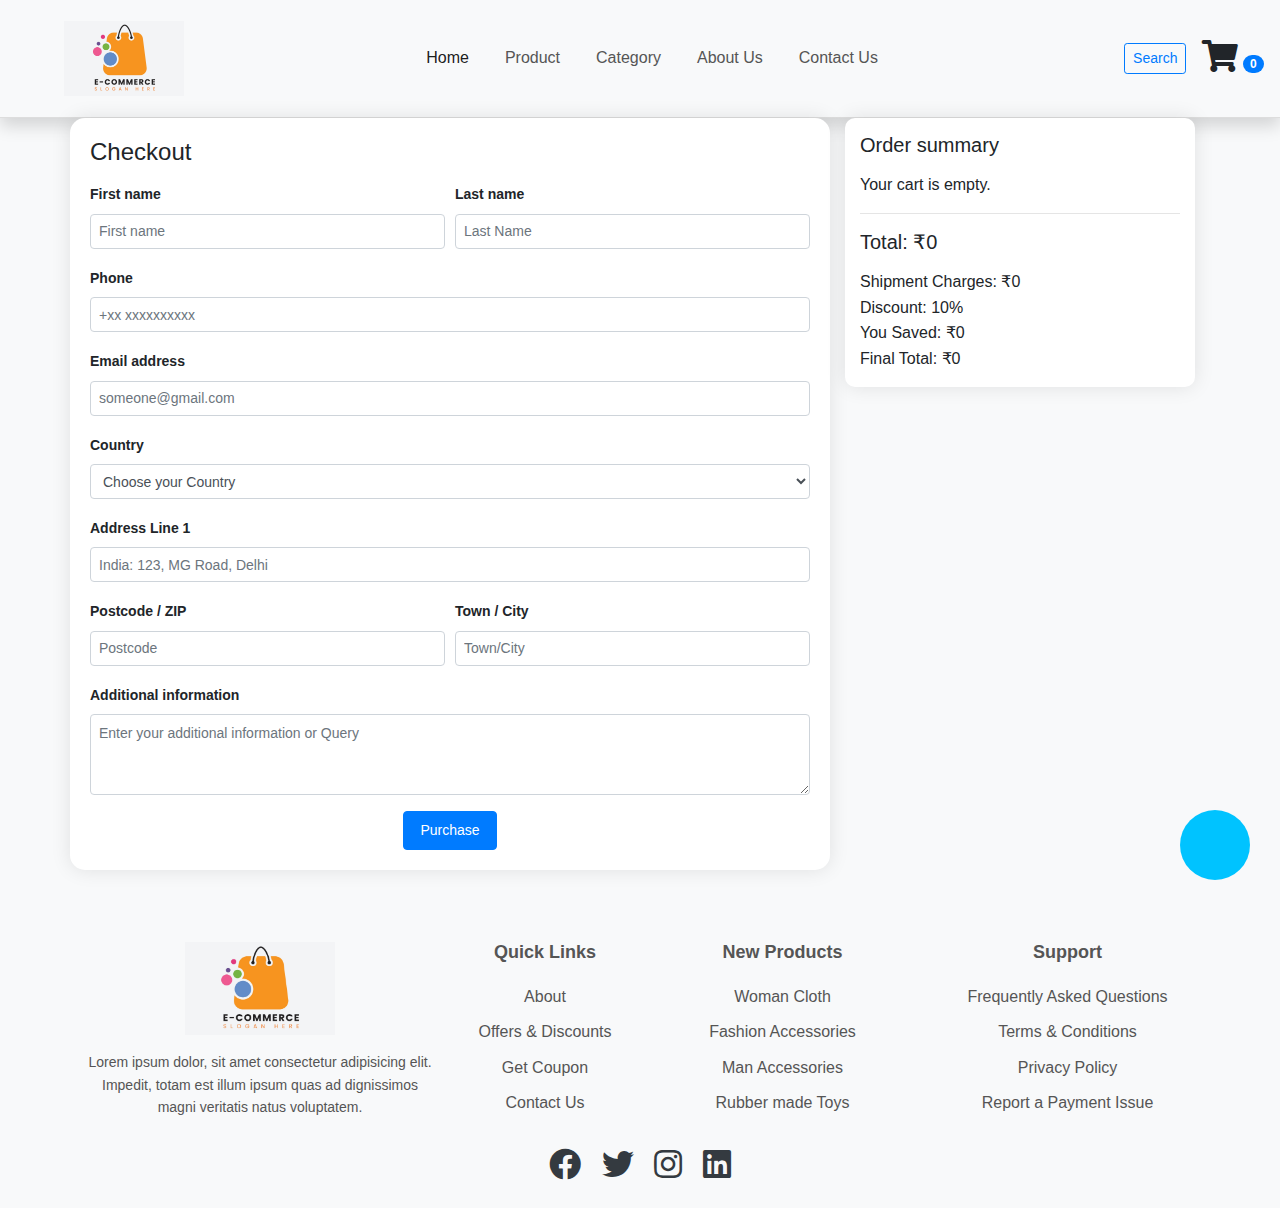
<file: order.html>
<!DOCTYPE html>
<html lang="en">

<head>
    <meta charset="UTF-8">
    <meta name="viewport" content="width=device-width, initial-scale=1.0">
    <title>Order</title>
    <link rel="stylesheet" href="https://stackpath.bootstrapcdn.com/bootstrap/4.5.2/css/bootstrap.min.css">
    <link rel="stylesheet" href="https://cdnjs.cloudflare.com/ajax/libs/font-awesome/6.6.0/css/all.min.css"
        integrity="sha512-Kc323vGBEqzTmouAECnVceyQqyqdsSiqLQISBL29aUW4U/M7pSPA/gEUZQqv1cwx4OnYxTxve5UMg5GT6L4JJg=="
        crossorigin="anonymous" referrerpolicy="no-referrer" />
    <link href="https://cdnjs.cloudflare.com/ajax/libs/font-awesome/5.10.0/css/all.min.css" rel="stylesheet">
    <link rel="icon" type="image/x-icon" href="assets/images/logo.jpg">
    <link rel="stylesheet" href="assets/style.css">
</head>

<body>

    <!-- Navbar -->
    <section class="header_menu" id="header_menu">
        <div class="container-fluid px-0 shadow">
            <nav class="navbar navbar-expand-lg navbar-light bg-light py-3">
                <a class="navbar-brand pl-5 pl-small-0" href="index.html">
                    <img src="assets/images/logo.jpg" class="img img-fluid" width="120px" alt="logo">
                </a>
                <button class="navbar-toggler" type="button" data-toggle="collapse"
                    data-target="#navbarSupportedContent" aria-controls="navbarSupportedContent" aria-expanded="false"
                    aria-label="Toggle navigation">
                    <span class="navbar-toggler-icon"></span>
                </button>
                <div class="collapse navbar-collapse" id="navbarSupportedContent">
                    <ul class="navbar-nav mx-auto">
                        <li class="nav-item active">
                            <a class="nav-link" href="index.html">Home <span class="sr-only">(current)</span></a>
                        </li>
                        <li class="nav-item">
                            <a class="nav-link" href="product.html">Product</a>
                        </li>
                        <li class="nav-item">
                            <a class="nav-link" href="Category.html">Category</a>
                        </li>
                        <li class="nav-item">
                            <a class="nav-link" href="about.html">About Us</a>
                        </li>
                        <li class="nav-item">
                            <a class="nav-link" href="contact.html">Contact Us</a>
                        </li>
                    </ul>
                    <div class="search mr-3">
                        <a href="search.html" class="btn btn-sm btn-outline-primary">Search</a>
                    </div>
                    <div class="cart">
                        <a href="cart.html">
                            <i class="fas fa-shopping-cart fa-2x"></i>
                            <span class="badge badge-pill badge-primary" id="cart-count">0</span>
                        </a>
                    </div>
                </div>
            </nav>
        </div>
    </section>
    <!-- Order Page -->
    <section class="order-section details-conatiner" id="order">
        <div class="container">
            <div class="row">
                <!-- Billing Details Column -->
                <div class="col-md-8 form-container ">
                    <h1>Checkout</h1>
                    <form id="user-details-form">
                        <div class="form-row">
                            <div class="form-group col-md-6">
                                <label for="first-name">First name</label>
                                <input type="text" class="form-control" id="first-name" required
                                    placeholder="First name">
                            </div>
                            <div class="form-group col-md-6">
                                <label for="last-name">Last name</label>
                                <input type="text" class="form-control" id="last-name" required placeholder="Last Name">
                            </div>
                        </div>
                        <div class="form-group">
                            <label for="phone">Phone</label>
                            <input type="text" class="form-control" id="phone" required placeholder="+xx xxxxxxxxxx">
                        </div>
                        <div class="form-group">
                            <label for="email">Email address</label>
                            <input type="email" class="form-control" id="email" required
                                placeholder="someone@gmail.com">
                        </div>
                        <div class="form-group">
                            <label for="country">Country</label>
                            <select class="form-control" id="country" required>
                                <option value="">Choose your Country</option>
                                <option value="india">India</option>
                                <option value="usa">United States</option>
                                <option value="canada">Canada</option>
                                <option value="uk">United Kingdom</option>
                                <option value="australia">Australia</option>
                                <option value="germany">Germany</option>
                                <option value="france">France</option>
                                <option value="japan">Japan</option>
                                <option value="china">China</option>
                                <option value="brazil">Brazil</option>
                                <option value=""></option>
                            </select>
                        </div>
                        <div class="form-group">
                            <label for="address-line-1">Address Line 1</label>
                            <input type="text" class="form-control" id="address-line-1" required placeholder="India: 123, MG Road, Delhi">
                        </div>
                        <div class="form-row">
                            <div class="form-group col-md-6">
                                <label for="postcode">Postcode / ZIP</label>
                                <input type="text" class="form-control" id="postcode" required placeholder="Postcode">
                            </div>
                            <div class="form-group col-md-6">
                                <label for="town-city">Town / City</label>
                                <input type="text" class="form-control" id="town-city" required placeholder="Town/City">
                            </div>
                        </div>
                        <div class="form-group">
                            <label for="additional-info">Additional information</label>
                            <textarea class="form-control" id="additional-info" rows="3" placeholder="Enter your additional information or Query"></textarea>
                        </div>
                        <div class="purchase-btn">
                            <button class="btn btn-primary mx-auto" type="submit">Purchase</button>
                        </div>
                    </form>
                </div>
                <!-- Order Summary Column -->
                <div class="col-md-4">
                    <div class="order-summary">
                        <h4>Order summary</h4>
                        <div id="order-items"></div>
                        <hr>
                        <div id="order-total">
                            <h4>Total: ₹0</h4>
                        </div>
                        <div id="shipment-charges">Shipment Charges: ₹0</div>
                        <div id="discount">Discount: 0%</div>
                        <div id="saved-money">You Saved: ₹0</div>
                        <div id="final-total">Final Total: ₹0</div>
                    </div>
                </div>
            </div>
        </div>
    </section>
    <!-- Footer -->
    <footer class="footer mt-5 py-4 bg-light">
        <div class="container">
            <div class="row">
                <!-- Company Info -->
                <div class="col-md-4">
                    <div class="footer-logo">
                        <img src="assets/images/logo.jpg" alt="Company Logo" class="img-fluid mb-3" width="150">
                    </div>
                    <p>Lorem ipsum dolor, sit amet consectetur adipisicing elit. Impedit, totam est illum ipsum quas ad
                        dignissimos magni veritatis natus voluptatem.</p>
                </div>
                <!-- Quick Links -->
                <div class="col-md-2">
                    <h5>Quick Links</h5>
                    <ul class="list-unstyled">
                        <li><a href="about.html">About</a></li>
                        <li><a href="offers.html">Offers & Discounts</a></li>
                        <li><a href="coupon.html">Get Coupon</a></li>
                        <li><a href="contact.html">Contact Us</a></li>
                    </ul>
                </div>
                <!-- New Products -->
                <div class="col-md-3">
                    <h5>New Products</h5>
                    <ul class="list-unstyled">
                        <li><a href="#">Woman Cloth</a></li>
                        <li><a href="#">Fashion Accessories</a></li>
                        <li><a href="#">Man Accessories</a></li>
                        <li><a href="#">Rubber made Toys</a></li>
                    </ul>
                </div>
                <!-- Support -->
                <div class="col-md-3">
                    <h5>Support</h5>
                    <ul class="list-unstyled">
                        <li><a href="faq.html">Frequently Asked Questions</a></li>
                        <li><a href="terms.html">Terms & Conditions</a></li>
                        <li><a href="privacy.html">Privacy Policy</a></li>
                        <li><a href="report.html">Report a Payment Issue</a></li>
                    </ul>
                </div>
            </div>
            <!-- Social Media -->
            <div class="row mt-3">
                <div class="col text-center">
                    <a href="#" class="text-dark mx-2"><i class="fab fa-facebook fa-2x"></i></a>
                    <a href="#" class="text-dark mx-2"><i class="fab fa-twitter fa-2x"></i></a>
                    <a href="#" class="text-dark mx-2"><i class="fab fa-instagram fa-2x"></i></a>
                    <a href="#" class="text-dark mx-2"><i class="fab fa-linkedin fa-2x"></i></a>
                </div>
            </div>
        </div>
    </footer>
    <button onclick="topFunction()" id="myBtn" title="Go to top"><i class="fa-solid fa-arrow-up"></i></button>
    <script src="assets/main.js"></script>
    <script src="https://code.jquery.com/jquery-3.5.1.min.js"></script>
    <script src="https://cdn.jsdelivr.net/npm/@popperjs/core@2.9.2/dist/umd/popper.min.js"></script>
    <script src="https://stackpath.bootstrapcdn.com/bootstrap/4.5.2/js/bootstrap.min.js"></script>
    <script>
        function updateOrder() {
            let cart = JSON.parse(localStorage.getItem('cart')) || [];
            let orderHtml = '';
            let total = 0;
            let shipmentCharges = 50; // Example fixed shipment charges
            let discountPercentage = 10; // 10% discount on every product
            let discount = 0; // Initialize total discount amount
            let savedMoney = 0; // Initialize total saved money

            if (cart.length === 0) {
                // Cart is empty
                $('#order-items').html('<p>Your cart is empty.</p>');
                $('#order-total').find('h4').text('Total: ₹0');
                $('#shipment-charges').text('Shipment Charges: ₹0');
                $('#discount').text(`Discount: ${discountPercentage}%`);
                $('#saved-money').text('You Saved: ₹0');
                $('#final-total').text('Final Total: ₹0');
                return; // Exit the function
            }

            cart.forEach(item => {
                let itemTotalPrice = item.price * item.quantity;
                let itemDiscount = itemTotalPrice * (discountPercentage / 100); // 10% discount on the total price of the item
                let itemSavedMoney = itemDiscount; // Money saved due to discount

                total += itemTotalPrice;
                discount += itemDiscount;
                savedMoney += itemSavedMoney;

                orderHtml += `
                <div class="order-item mb-3">
                    <div class="row">
                        <div class="col-md-4">
                            <img src="${item.image}" class="img-fluid" alt="${item.name}">
                        </div>
                        <div class="col-md-8">
                            <h5>${item.name}</h5>
                            <p>Price: ₹${item.price}</p>
                            <p>Discount: -₹${itemDiscount.toFixed(2)} (${discountPercentage}%)</p>
                            <p>Quantity: ${item.quantity}</p>
                            <p>Total: ₹${itemTotalPrice.toFixed(2)}</p>
                        </div>
                    </div>
                </div>
                <hr>
            `;
            });

            $('#order-items').html(orderHtml);
            $('#order-total').find('h4').text(`Total: ₹${total.toFixed(2)}`);
            $('#shipment-charges').text(`Shipment Charges: ₹${shipmentCharges.toFixed(2)}`);
            $('#discount').text(`Discount: ₹${discount.toFixed(2)} (${discountPercentage}%)`);
            $('#saved-money').text(`You Saved: ₹${savedMoney.toFixed(2)}`);
            $('#final-total').text(`Final Total: ₹${(total + shipmentCharges - discount).toFixed(2)}`);
        }

        $('#user-details-form').on('submit', function (e) {
            e.preventDefault();
            let firstName = $('#first-name').val();
            let lastName = $('#last-name').val();
            let phone = $('#phone').val();
            let email = $('#email').val();
            let country = $('#country').val();
            let addressLine1 = $('#address-line-1').val();
            let addressLine2 = $('#address-line-2').val();
            let postcode = $('#postcode').val();
            let townCity = $('#town-city').val();
            let additionalInfo = $('#additional-info').val();

            let order = {
                cart: JSON.parse(localStorage.getItem('cart')) || [],
                user: {
                    firstName,
                    lastName,
                    phone,
                    email,
                    country,
                    addressLine1,
                    addressLine2,
                    postcode,
                    townCity,
                    additionalInfo
                }
            };

            localStorage.setItem('order', JSON.stringify(order));
            let orderId = Date.now(); // Generate a simple order ID
            window.location.href = `order_confirmation.html?orderId=${orderId}&email=${email}&status=Processing`;
        });

        $(document).ready(function () {
            updateOrder();
        });
    </script>
</body>

</html>
</file>
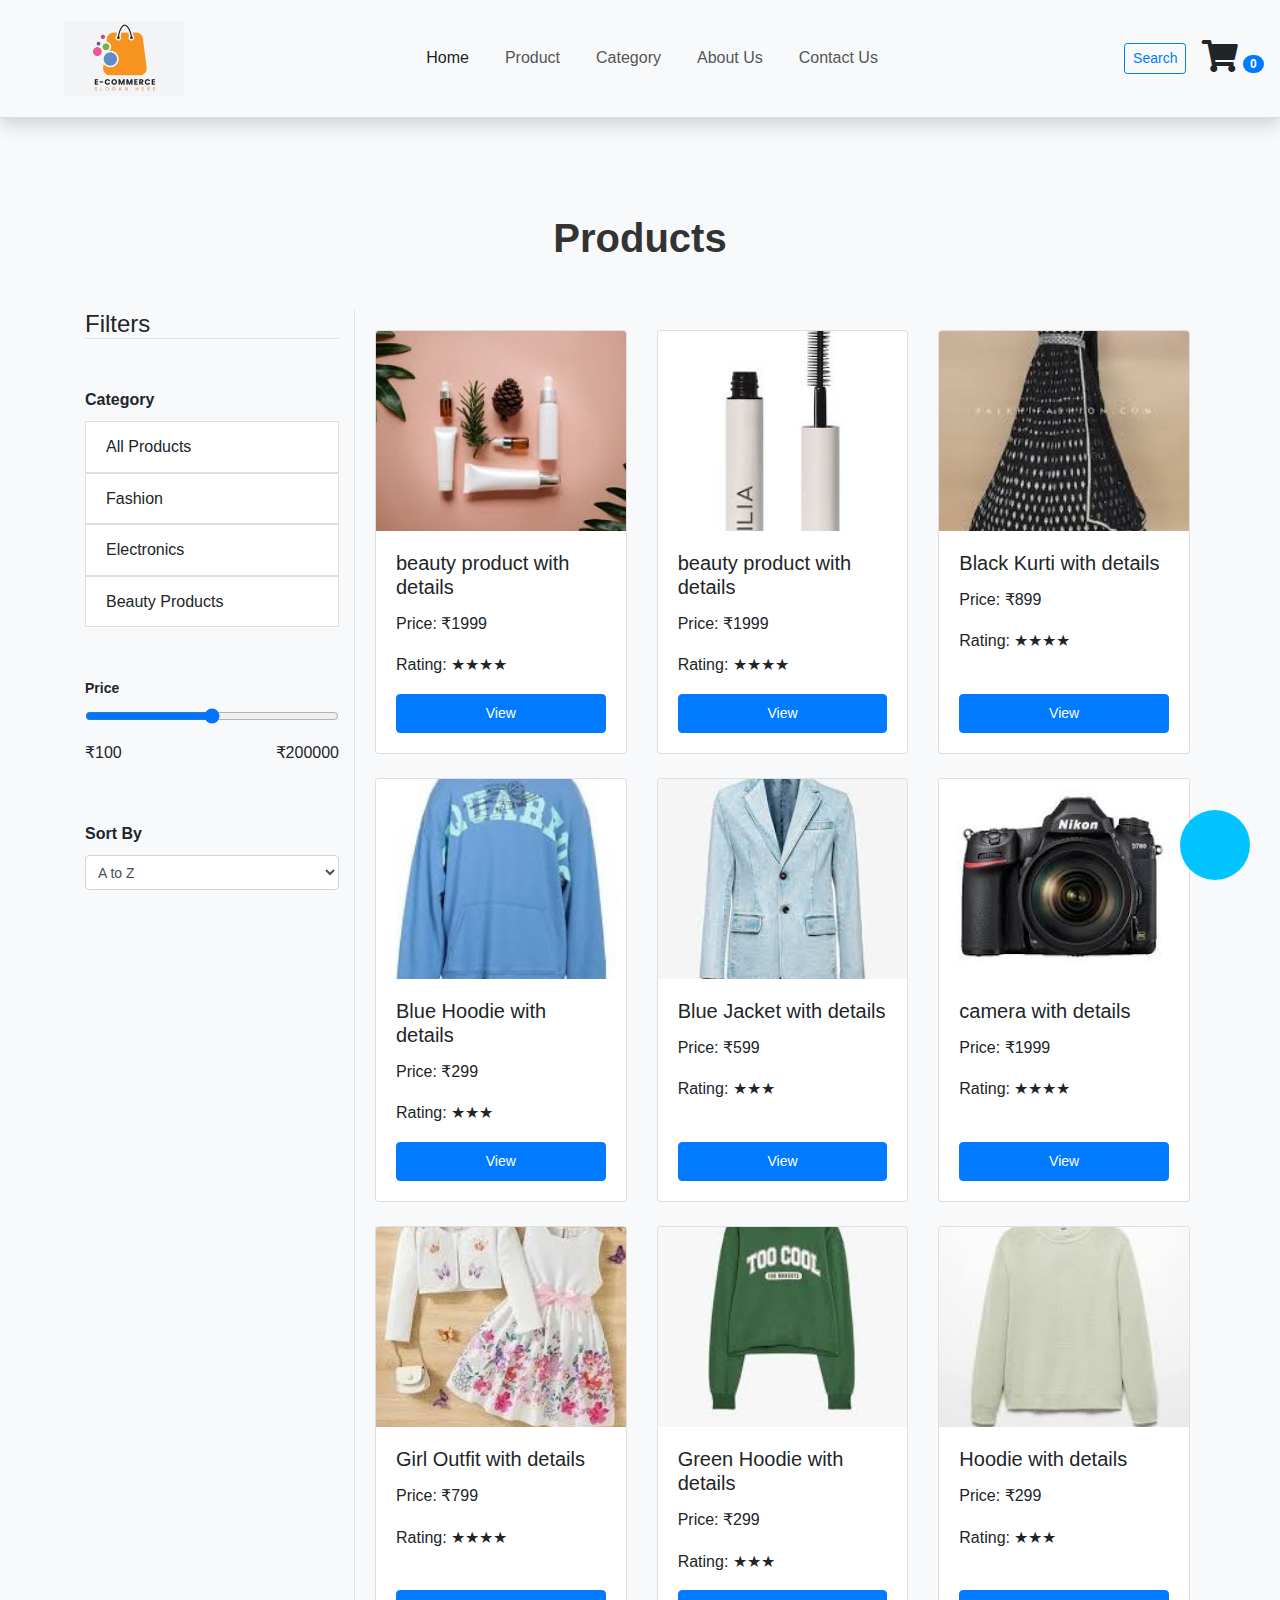
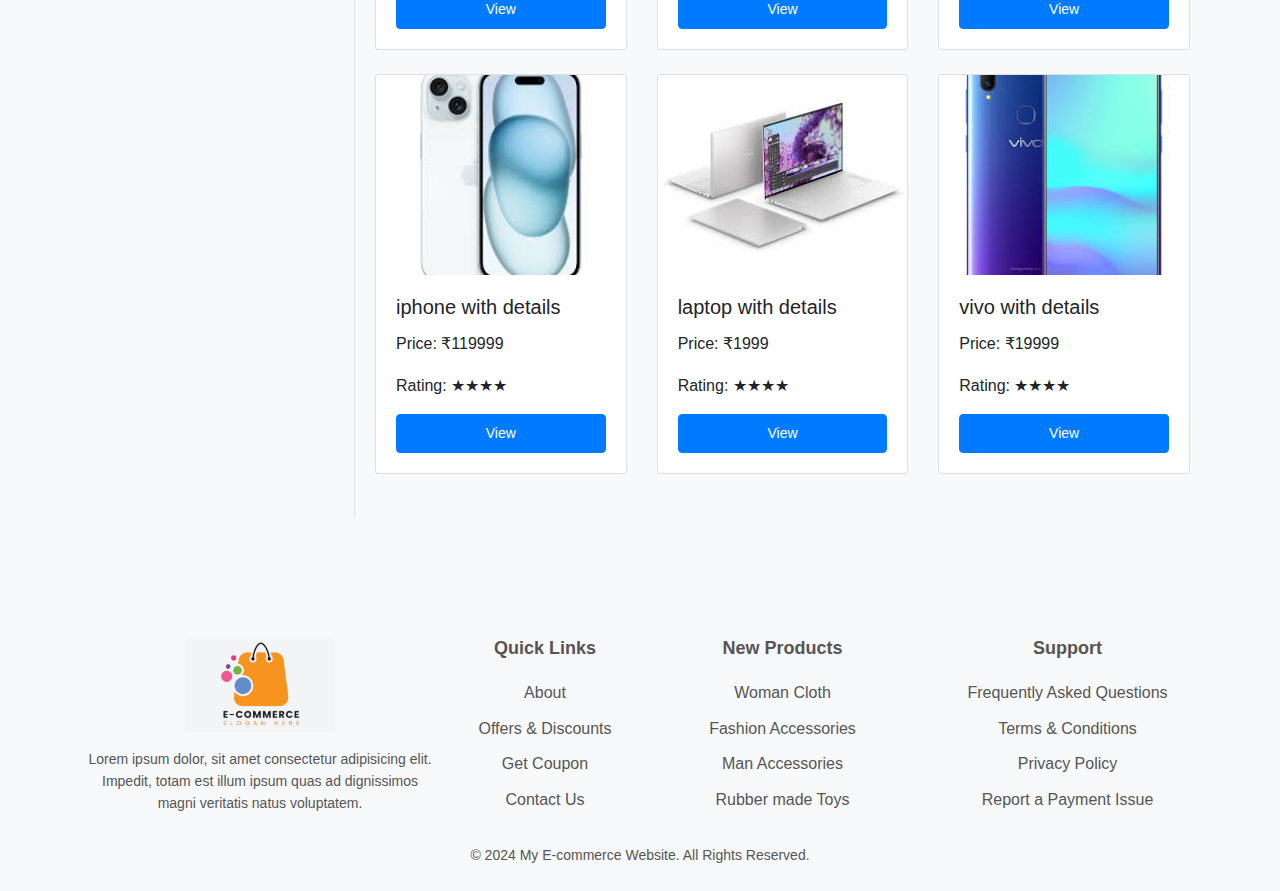
<file: product.html>
<!DOCTYPE html>
<html lang="en">
<head>
    <meta charset="UTF-8">
    <meta name="viewport" content="width=device-width, initial-scale=1.0">
    <title>Product List Page</title>
    <link rel="stylesheet" href="https://stackpath.bootstrapcdn.com/bootstrap/4.5.2/css/bootstrap.min.css">
    <link rel="stylesheet" href="https://cdnjs.cloudflare.com/ajax/libs/font-awesome/5.15.1/css/all.min.css">
    <link rel="stylesheet" href="https://cdnjs.cloudflare.com/ajax/libs/font-awesome/6.6.0/css/all.min.css" integrity="sha512-Kc323vGBEqzTmouAECnVceyQqyqdsSiqLQISBL29aUW4U/M7pSPA/gEUZQqv1cwx4OnYxTxve5UMg5GT6L4JJg==" crossorigin="anonymous" referrerpolicy="no-referrer" />
    <link rel="stylesheet" href="assets/style.css">
    <link rel="icon" type="image/x-icon" href="assets/images/logo.jpg">
    <style>
        /* Ensure all product cards have the same height */
        .product-card {
            display: flex;
            flex-direction: column;
            justify-content: space-between;
            height: 100%;
        }
        .product-image {
            height: 200px;
            object-fit: cover;
        }
    </style>
</head>
<body>
    <!-- Navbar -->
    <section class="header_menu" id="header_menu">
        <div class="container-fluid px-0 shadow">
            <nav class="navbar navbar-expand-lg navbar-light bg-light py-3">
                <a class="navbar-brand pl-5 pl-small-0" href="index.html">
                    <img src="assets/images/logo.jpg" class="img img-fluid" width="120px" alt="logo">
                </a>
                <button class="navbar-toggler" type="button" data-toggle="collapse" data-target="#navbarSupportedContent" aria-controls="navbarSupportedContent" aria-expanded="false" aria-label="Toggle navigation">
                    <span class="navbar-toggler-icon"></span>
                </button>
                <div class="collapse navbar-collapse" id="navbarSupportedContent">
                    <ul class="navbar-nav mx-auto">
                        <li class="nav-item active">
                            <a class="nav-link" href="index.html">Home <span class="sr-only">(current)</span></a>
                        </li>
                        <li class="nav-item">
                            <a class="nav-link" href="product.html">Product</a>
                        </li>
                        <li class="nav-item">
                            <a class="nav-link" href="Category.html">Category</a>
                        </li>
                        <li class="nav-item">
                            <a class="nav-link" href="about.html">About Us</a>
                        </li>
                        <li class="nav-item">
                            <a class="nav-link" href="contact.html">Contact Us</a>
                        </li>
                    </ul>
                    <div class="search mr-3">
                        <a href="search.html" class="btn btn-sm btn-outline-primary">Search</a>
                    </div>
                    <div class="cart">
                        <a href="cart.html">
                            <i class="fas fa-shopping-cart fa-2x"></i>
                            <span class="badge badge-pill badge-primary" id="cart-count">0</span>
                        </a>
                    </div>
                </div>
            </nav>
        </div>
    </section>

    <!--Products-->
    <section class="products py-5 my-5" id="products">
        <div class="container">
            <div class="section_title text-center mb-5">
                <h1 class="text-capitalize">Products</h1>
            </div>
            <div class="row">
                <div class="col-md-3 border-right mb-small-5">
                    <h4 class="mb-5 border-bottom">Filters</h4>
                    <div class="mb-5">
                        <label><b>Category</b></label>
                        <ul class="list-group" id="category-filter">
                            <a href="#" class="category-link" data-category="All Products">
                                <li class="list-group-item">All Products</li>
                            </a>
                            <a href="#fashion" class="category-link" data-category="Fashion">
                                <li id="fashion" class="list-group-item">Fashion</li>
                            </a>
                            <a href="#" class="category-link" data-category="Electronics">
                                <li class="list-group-item">Electronics</li>
                            </a>
                            <a href="#" class="category-link" data-category="Beauty Products">
                                <li class="list-group-item">Beauty Products</li>
                            </a>
                        </ul>
                    </div>
                    <div>
                        <form>
                            <div class="form-group">
                                <label><b>Price</b></label>
                                <input type="range" min="100" max="200000" step="1000" class="form-control-range" id="price-range">
                            </div>
                        </form>
                        <div class="d-flex justify-content-between">
                            <label>₹100</label>
                            <label>₹200000</label>
                        </div>
                    </div>
                    <div class="mt-5">
                        <label><b>Sort By</b></label>
                        <select class="form-control" id="sort-options">
                            <option value="a-z">A to Z</option>
                            <option value="z-a">Z to A</option>
                            <option value="low-high">Price Low to High</option>
                            <option value="high-low">Price High to Low</option>
                        </select>
                    </div>
                </div>
                <div class="col-md-9 card-body">
                    <div class="row" id="product-list">
                        <!-- Products will be dynamically inserted here -->
                    </div>
                </div>
            </div>
        </div>
    </section>

    <!-- Footer -->
    <footer class="footer mt-5 py-4 bg-light">
        <div class="container">
            <div class="row">
                <!-- Company Info -->
                <div class="col-md-4">
                    <div class="footer-logo">
                        <img src="assets/images/logo.jpg" alt="Company Logo" class="img-fluid mb-3" width="150">
                    </div>
                    <p>Lorem ipsum dolor, sit amet consectetur adipisicing elit. Impedit, totam est illum ipsum quas ad dignissimos magni veritatis natus voluptatem.</p>
                </div>
                <!-- Quick Links -->
                <div class="col-md-2">
                    <h5>Quick Links</h5>
                    <ul class="list-unstyled">
                        <li><a href="about.html">About</a></li>
                        <li><a href="offers.html">Offers & Discounts</a></li>
                        <li><a href="coupon.html">Get Coupon</a></li>
                        <li><a href="contact.html">Contact Us</a></li>
                    </ul>
                </div>
                <!-- New Products -->
                <div class="col-md-3">
                    <h5>New Products</h5>
                    <ul class="list-unstyled">
                        <li><a href="#">Woman Cloth</a></li>
                        <li><a href="#">Fashion Accessories</a></li>
                        <li><a href="#">Man Accessories</a></li>
                        <li><a href="#">Rubber made Toys</a></li>
                    </ul>
                </div>
                <!-- Support -->
                <div class="col-md-3">
                    <h5>Support</h5>
                    <ul class="list-unstyled">
                        <li><a href="faq.html">Frequently Asked Questions</a></li>
                        <li><a href="terms.html">Terms & Conditions</a></li>
                        <li><a href="privacy.html">Privacy Policy</a></li>
                        <li><a href="payment-issue.html">Report a Payment Issue</a></li>
                    </ul>
                </div>
            </div>
            <div class="text-center mt-3">
                <p>&copy; 2024 My E-commerce Website. All Rights Reserved.</p>
            </div>
        </div>
    </footer>
    <button onclick="topFunction()" id="myBtn" title="Go to top"><i class="fa-solid fa-arrow-up"></i></button>
    <script src="https://code.jquery.com/jquery-3.5.1.min.js"></script>
    <script src="https://cdn.jsdelivr.net/npm/@popperjs/core@2.5.4/dist/umd/popper.min.js"></script>
    <script src="https://stackpath.bootstrapcdn.com/bootstrap/4.5.2/js/bootstrap.min.js"></script>
    <script src="assets/main.js"></script>
    <script>
        $(document).ready(function () {
            const products = [
                { id: 1, name: "Green Hoodie with details", price: 299, category: "Fashion", rating: 3, image: "assets/images/green-dress.jpeg" },
                { id: 2, name: "Black Kurti with details", price: 899, category: "Fashion", rating: 4, image: "assets/images/w-dress.jpeg" },
                { id: 3, name: "Blue Jacket with details", price: 599, category: "Fashion", rating: 3, image: "assets/images/jacket.jpeg" },
                { id: 4, name: "Blue Hoodie with details", price: 299, category: "Fashion", rating: 3, image: "assets/images/blue-dress.jpeg" },
                { id: 5, name: "Girl Outfit with details", price: 799, category: "Fashion", rating: 4, image: "assets/images/girl-dress.jpeg" },
                { id: 6, name: "Hoodie with details", price: 299, category: "Fashion", rating: 3, image: "assets/images/sweater.jpeg" },
                { id: 7, name: "iphone with details", price: 119999, category: "Electronics", rating: 4, image: "assets/images/iphone.jpeg" },
                { id: 8, name: "vivo with details", price: 19999, category: "Electronics", rating: 4, image: "assets/images/vivo.jpeg" },
                { id: 9, name: "laptop with details", price: 1999, category: "Electronics", rating: 4, image: "assets/images/laptop.jpeg" },
                { id: 10, name: "camera with details", price: 1999, category: "Electronics", rating: 4, image: "assets/images/camera.jpeg" },
                { id: 11, name: "beauty product with details", price: 1999, category: "Beauty Products", rating: 4, image: "assets/images/beauty1.jpeg" },
                { id: 12, name: "beauty product with details", price: 1999, category: "Beauty Products", rating: 4, image: "assets/images/beauty2.jpeg" },
            ];

            function renderProducts(filterCategory = "All Products") {
                const filteredProducts = filterCategory === "All Products" ? products : products.filter(product => product.category === filterCategory);
                const sortedProducts = filteredProducts.sort((a, b) => a.name.localeCompare(b.name));
                const productHTML = sortedProducts.map(product => `
                    <div class="col-md-4 mb-4 d-flex">
                        <div class="card product-card w-100">
                            <img src="${product.image}" class="card-img-top product-image" alt="${product.name}">
                            <div class="card-body d-flex flex-column">
                                <h5 class="card-title">${product.name}</h5>
                                <p class="card-text">Price: ₹${product.price}</p>
                                <p class="card-text">Rating: ${'★'.repeat(product.rating)}</p>
                                <a href="product-details.html?id=${product.id}" class="btn btn-primary mt-auto">View</a>
                            </div>
                        </div>
                    </div>
                `).join("");
                $('#product-list').html(productHTML);
            }

            renderProducts();

            $('.category-link').on('click', function (e) {
                e.preventDefault();
                const category = $(this).data('category');
                renderProducts(category);
            });

            $('#sort-options').on('change', function () {
                const sortOption = $(this).val();
                if (sortOption === "a-z") {
                    products.sort((a, b) => a.name.localeCompare(b.name));
                } else if (sortOption === "z-a") {
                    products.sort((a, b) => b.name.localeCompare(a.name));
                } else if (sortOption === "low-high") {
                    products.sort((a, b) => a.price - b.price);
                } else if (sortOption === "high-low") {
                    products.sort((a, b) => b.price - a.price);
                }
                renderProducts();
            });

            $('#price-range').on('input', function () {
                const maxPrice = $(this).val();
                const filteredProducts = products.filter(product => product.price <= maxPrice);
                const productHTML = filteredProducts.map(product => `
                    <div class="col-md-4 mb-4 d-flex">
                        <div class="card product-card w-100">
                            <img src="${product.image}" class="card-img-top product-image" alt="${product.name}">
                            <div class="card-body d-flex flex-column">
                                <h5 class="card-title">${product.name}</h5>
                                <p class="card-text">Price: ₹${product.price}</p>
                                <p class="card-text">Rating: ${'★'.repeat(product.rating)}</p>
                                <a href="product-details.html?id=${product.id}" class="btn btn-primary mt-auto">View</a>
                            </div>
                        </div>
                    </div>
                `).join("");
                $('#product-list').html(productHTML);
            });
        });

        document.addEventListener("DOMContentLoaded", function() {
            const urlParams = new URLSearchParams(window.location.search);
            const category = urlParams.get('category');
            if (category) {
                const element = document.getElementById(category);
                if (element) {
                    element.scrollIntoView({ behavior: 'smooth' });
                }
            }
        });
    </script>
</body>
</html>
</file>
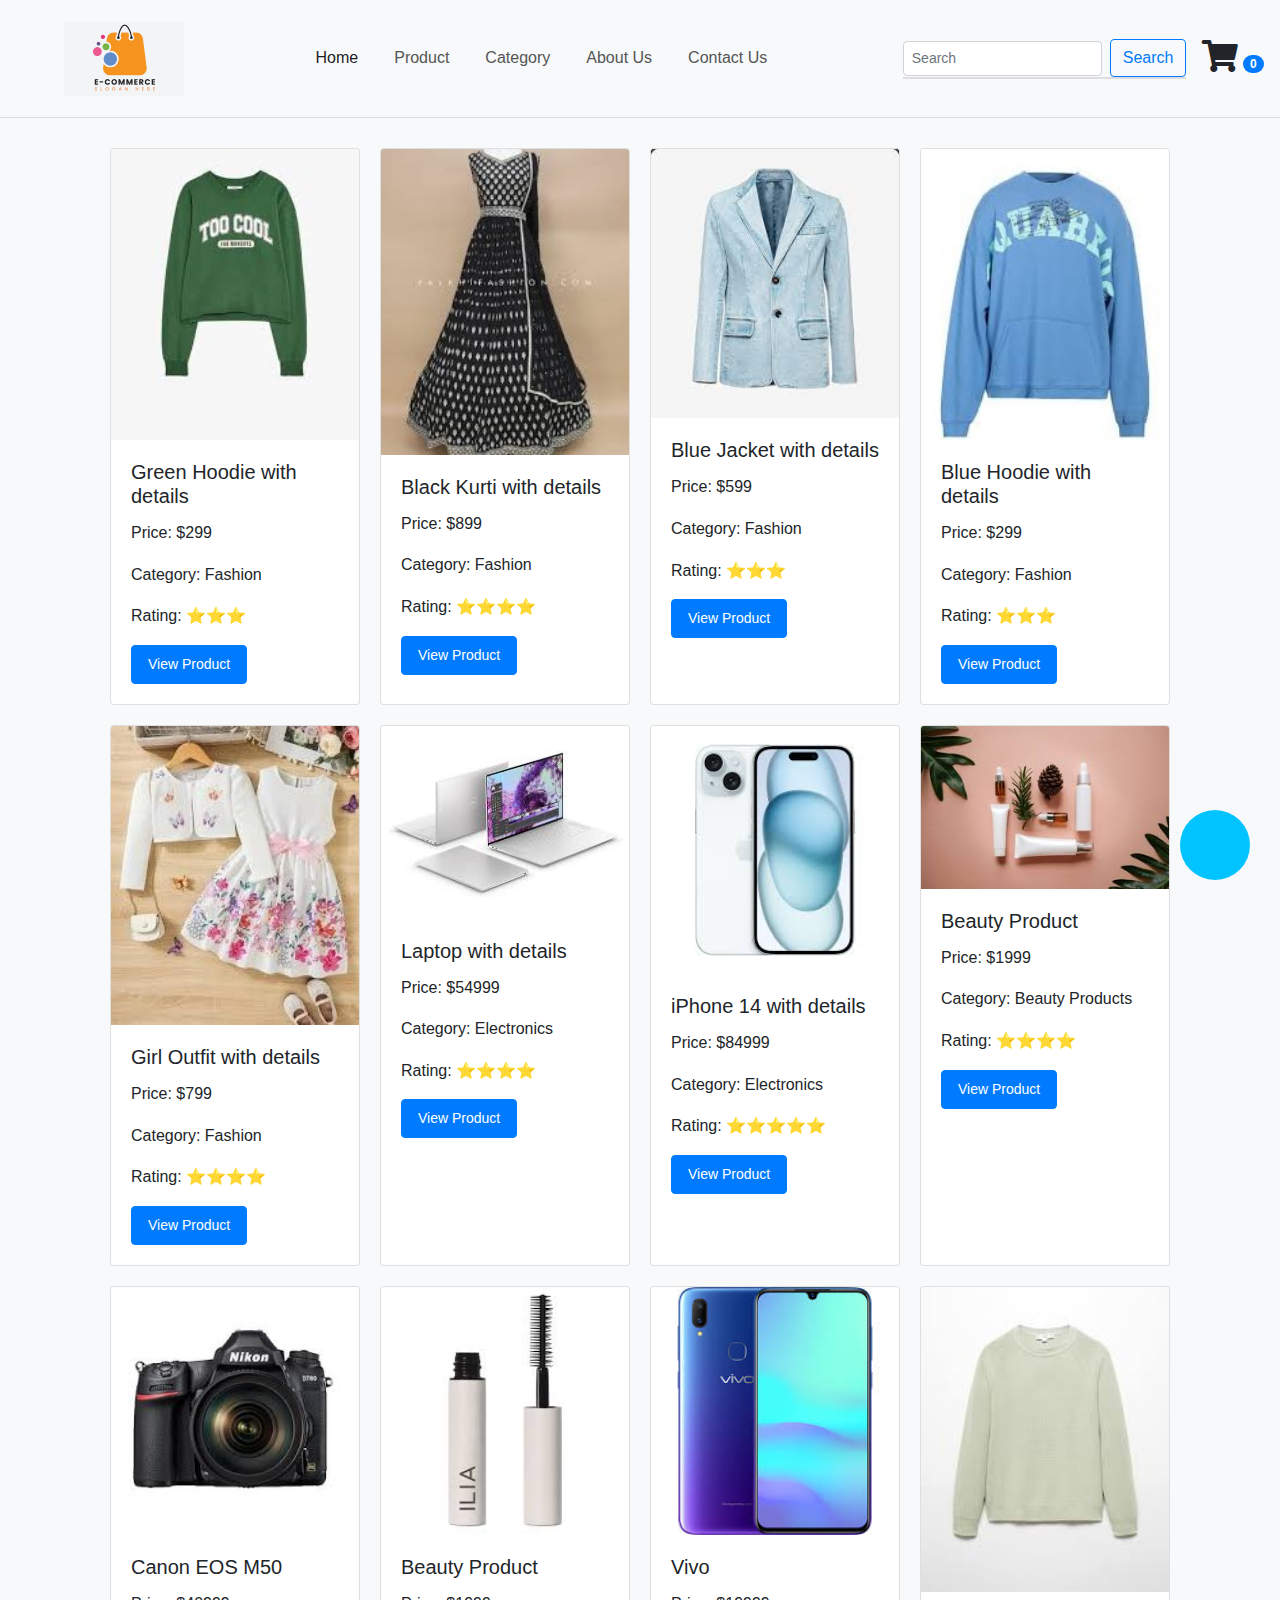
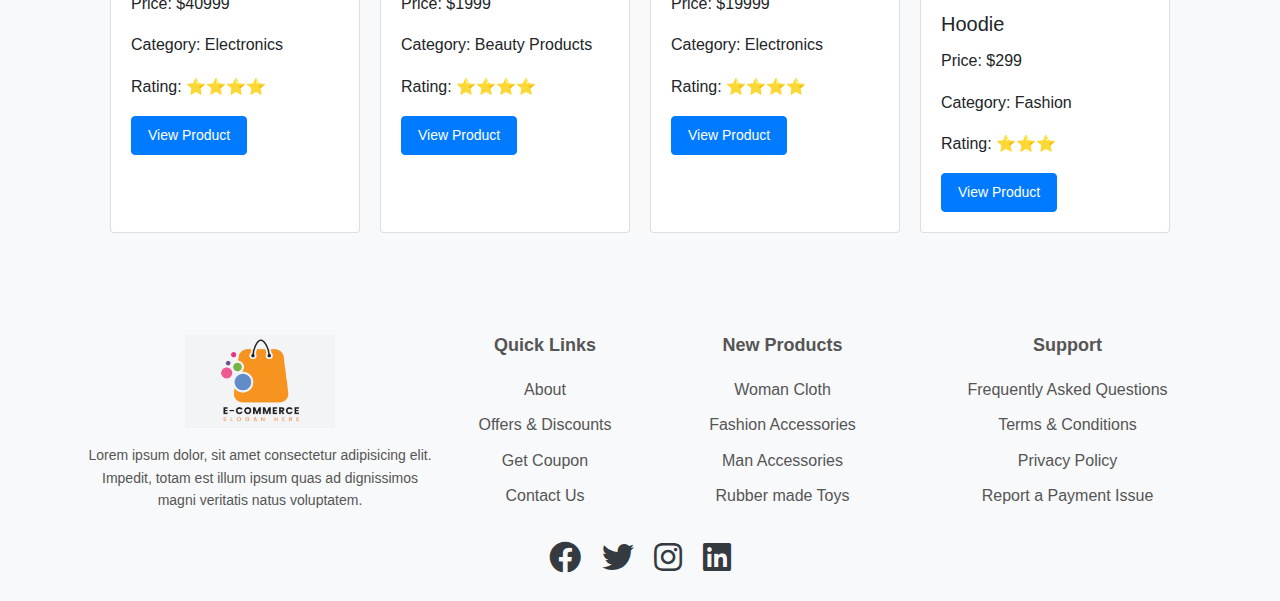
<file: search.html>
<!DOCTYPE html>
<html lang="en">

<head>
    <meta charset="UTF-8">
    <meta name="viewport" content="width=device-width, initial-scale=1.0">
    <title>Search Page</title>
    <link rel="stylesheet" href="https://stackpath.bootstrapcdn.com/bootstrap/4.5.2/css/bootstrap.min.css">
    <link rel="stylesheet" href="https://cdnjs.cloudflare.com/ajax/libs/font-awesome/5.15.1/css/all.min.css">
    <link rel="stylesheet" href="https://cdnjs.cloudflare.com/ajax/libs/font-awesome/6.6.0/css/all.min.css"
        integrity="sha512-Kc323vGBEqzTmouAECnVceyQqyqdsSiqLQISBL29aUW4U/M7pSPA/gEUZQqv1cwx4OnYxTxve5UMg5GT6L4JJg=="
        crossorigin="anonymous" referrerpolicy="no-referrer" />
    <link rel="stylesheet" href="assets/style.css">
    <link rel="icon" type="image/x-icon" href="assets/images/logo.jpg">
    <style>
        .search-results {
            display: flex;
            flex-wrap: wrap;
            justify-content: center;
            padding: 20px;
            background-color: #f8f9fa;
        }

        .search-results .card {
            margin: 10px;
            width: 250px;
            max-width: 100%;
        }

        .search-input-container {
            position: relative;
        }

        #suggestions {
            position: absolute;
            top: 100%;
            left: 0;
            width: 100%;
            border: 1px solid #ddd;
            background-color: #fff;
            max-height: 200px;
            overflow-y: auto;
            z-index: 1000;
        }
    </style>
</head>

<body>
    <!-- Navbar -->
    <section class="header_menu" id="header_menu">
        <div class="container-fluid px-0 shadow">
            <nav class="navbar navbar-expand-lg navbar-light bg-light py-3">
                <a class="navbar-brand pl-5 pl-small-0" href="index.html">
                    <img src="assets/images/logo.jpg" class="img img-fluid" width="120px" alt="logo">
                </a>
                <button class="navbar-toggler" type="button" data-toggle="collapse"
                    data-target="#navbarSupportedContent" aria-controls="navbarSupportedContent" aria-expanded="false"
                    aria-label="Toggle navigation">
                    <span class="navbar-toggler-icon"></span>
                </button>
                <div class="collapse navbar-collapse" id="navbarSupportedContent">
                    <ul class="navbar-nav mx-auto">
                        <li class="nav-item active">
                            <a class="nav-link" href="index.html">Home <span class="sr-only">(current)</span></a>
                        </li>
                        <li class="nav-item">
                            <a class="nav-link" href="product.html">Product</a>
                        </li>
                        <li class="nav-item">
                            <a class="nav-link" href="category.html">Category</a>
                        </li>
                        <li class="nav-item">
                            <a class="nav-link" href="about.html">About Us</a>
                        </li>
                        <li class="nav-item">
                            <a class="nav-link" href="contact.html">Contact Us</a>
                        </li>
                    </ul>
                    <div class="search search-input-container mr-3">
                        <form class="form-inline my-2 my-lg-0" id="search-form">
                            <input class="form-control mr-sm-2" type="search" placeholder="Search" aria-label="Search"
                                id="search-input">
                            <button class="btn btn-outline-primary my-2 my-sm-0" type="submit">Search</button>
                        </form>
                        <ul id="suggestions" class="list-unstyled"></ul>
                    </div>
                    <div class="cart">
                        <a href="cart.html">
                            <i class="fas fa-shopping-cart fa-2x"></i>
                            <span class="badge badge-pill badge-primary" id="cart-count">0</span>
                        </a>
                    </div>
                </div>
            </nav>
        </div>
    </section>

    <!-- Search Results -->
    <section class="search-results" id="search-results">
        <!-- Products will be dynamically inserted here -->
    </section>

    <!-- Footer -->
    <footer class="footer mt-5 py-4 bg-light">
        <div class="container">
            <div class="row">
                <!-- Company Info -->
                <div class="col-md-4">
                    <div class="footer-logo">
                        <img src="assets/images/logo.jpg" alt="Company Logo" class="img-fluid mb-3" width="150">
                    </div>
                    <p>Lorem ipsum dolor, sit amet consectetur adipisicing elit. Impedit, totam est illum ipsum quas ad
                        dignissimos magni veritatis natus voluptatem.</p>
                </div>
                <!-- Quick Links -->
                <div class="col-md-2">
                    <h5>Quick Links</h5>
                    <ul class="list-unstyled">
                        <li><a href="about.html">About</a></li>
                        <li><a href="offers.html">Offers & Discounts</a></li>
                        <li><a href="coupon.html">Get Coupon</a></li>
                        <li><a href="contact.html">Contact Us</a></li>
                    </ul>
                </div>
                <!-- New Products -->
                <div class="col-md-3">
                    <h5>New Products</h5>
                    <ul class="list-unstyled">
                        <li><a href="#">Woman Cloth</a></li>
                        <li><a href="#">Fashion Accessories</a></li>
                        <li><a href="#">Man Accessories</a></li>
                        <li><a href="#">Rubber made Toys</a></li>
                    </ul>
                </div>
                <!-- Support -->
                <div class="col-md-3">
                    <h5>Support</h5>
                    <ul class="list-unstyled">
                        <li><a href="faq.html">Frequently Asked Questions</a></li>
                        <li><a href="terms.html">Terms & Conditions</a></li>
                        <li><a href="privacy.html">Privacy Policy</a></li>
                        <li><a href="report.html">Report a Payment Issue</a></li>
                    </ul>
                </div>
            </div>
            <!-- Social Media -->
            <div class="row mt-3">
                <div class="col text-center">
                    <a href="#" class="text-dark mx-2"><i class="fab fa-facebook fa-2x"></i></a>
                    <a href="#" class="text-dark mx-2"><i class="fab fa-twitter fa-2x"></i></a>
                    <a href="#" class="text-dark mx-2"><i class="fab fa-instagram fa-2x"></i></a>
                    <a href="#" class="text-dark mx-2"><i class="fab fa-linkedin fa-2x"></i></a>
                </div>
            </div>
        </div>
    </footer>
    <button onclick="topFunction()" id="myBtn" title="Go to top"><i class="fa-solid fa-arrow-up"></i></button>
    <script src="assets/main.js"></script>
    <script src="https://code.jquery.com/jquery-3.5.1.min.js"></script>
    <script src="https://cdn.jsdelivr.net/npm/@popperjs/core@2.5.4/dist/umd/popper.min.js"></script>
    <script src="https://stackpath.bootstrapcdn.com/bootstrap/4.5.2/js/bootstrap.min.js"></script>
    <script>
        $(document).ready(function () {
            const products = [
                { id: 1, name: "Green Hoodie with details", price: 299, category: "Fashion", rating: 3, image: "assets/images/green-dress.jpeg" },
                { id: 2, name: "Black Kurti with details", price: 899, category: "Fashion", rating: 4, image: "assets/images/w-dress.jpeg" },
                { id: 3, name: "Blue Jacket with details", price: 599, category: "Fashion", rating: 3, image: "assets/images/jacket.jpeg" },
                { id: 4, name: "Blue Hoodie with details", price: 299, category: "Fashion", rating: 3, image: "assets/images/blue-dress.jpeg" },
                { id: 5, name: "Girl Outfit with details", price: 799, category: "Fashion", rating: 4, image: "assets/images/girl-dress.jpeg" },
                { id: 9, name: "Laptop with details", price: 54999, category: "Electronics", rating: 4, image: "assets/images/laptop.jpeg" },
                { id: 7, name: "iPhone 14 with details", price: 84999, category: "Electronics", rating: 5, image: "assets/images/iphone.jpeg" },
                { id: 11, name: "Beauty Product", price: 1999, category: "Beauty Products", rating: 4, image: "assets/images/beauty1.jpeg" },
                { id: 10, name: "Canon EOS M50", price: 40999, category: "Electronics", rating: 4, image: "assets/images/camera.jpeg" },
                { id: 12, name: "Beauty Product", price: 1999, category: "Beauty Products", rating: 4, image: "assets/images/beauty2.jpeg" },
                { id: 8, name: "Vivo", price: 19999, category: "Electronics", rating: 4, image: "assets/images/vivo.jpeg" },
                { id: 6, name: "Hoodie", price: 299, category: "Fashion", rating: 3, image: "assets/images/sweater.jpeg" },

            ];

            function displayProducts(productsToDisplay) {
                $('#search-results').empty();
                productsToDisplay.forEach(product => {
                    $('#search-results').append(`
                        <div class="card">
                            <img src="${product.image}" class="card-img-top" alt="${product.name}">
                            <div class="card-body">
                                <h5 class="card-title">${product.name}</h5>
                                <p class="card-text">Price: $${product.price}</p>
                                <p class="card-text">Category: ${product.category}</p>
                                <p class="card-text">Rating: ${'⭐'.repeat(product.rating)}</p>
                                <a href="product-details.html?id=${product.id}" class="btn btn-primary">View Product</a>
                            </div>
                        </div>
                    `);
                });
            }

            function searchProducts(query) {
                return products.filter(product => product.name.toLowerCase().includes(query.toLowerCase()));
            }

            $('#search-input').on('input', function () {
                const query = $(this).val();
                const suggestions = searchProducts(query);
                $('#suggestions').empty();

                suggestions.forEach(product => {
                    $('#suggestions').append(`<li class="suggestion-item px-2 py-1">${product.name}</li>`);
                });

                $('.suggestion-item').on('click', function () {
                    $('#search-input').val($(this).text());
                    $('#suggestions').empty();
                });

                // Display products matching the search query
                if (query.length > 0) {
                    const results = searchProducts(query);
                    displayProducts(results);
                    $('#search-results').show();
                } else {
                    // Show all products when search query is empty
                    displayProducts(products);
                }
            });

            $('#search-form').on('submit', function (e) {
                e.preventDefault();
                const query = $('#search-input').val();
                const results = searchProducts(query);

                if (results.length > 0) {
                    $('#search-results').show();
                    displayProducts(results);
                } else {
                    $('#search-results').show();
                    $('#search-results').html('<p class="text-center">No products found.</p>');
                }
            });

            // Initial display of all products
            displayProducts(products);
        });
    </script>
</body>

</html>
</file>
<file: assets/style.css>
/* General Styles */
body {
    font-family: 'Arial', sans-serif;
    line-height: 1.6;
}

a {
    text-decoration: none;
    color: inherit;
}

img {
    max-width: 100%;
}

/* Navbar */
.navbar {
    border-bottom: 1px solid #ddd;
}

.navbar-brand img {
    max-width: 120px;
}

.navbar-nav .nav-item .nav-link {
    color: #555;
    margin-right: 20px;
}

.navbar-nav .nav-item .nav-link:hover {
    color: #007bff;
}

/* Carousel */
.carousel-item img {
    height: 500px;
    object-fit: cover;
}

/*our features section*/

.features-section {
    background: linear-gradient(to right, #00c6ff, #0072ff);
    color: white;
    padding: 50px 0;
  }
  
  .feature-box {
    background-color: white;
    color: black;
    padding: 20px;
    border-radius: 10px;
    transition: transform 0.3s;
  }
  
  .feature-box:hover {
    transform: translateY(-10px);
  }
  
  .feature-box .icon {
    font-size: 50px;
    color: #0072ff;
  }
  
  h2 {
    text-decoration: underline;
    color: white;
  }
  
/* Category Section */
.shop_by_category .card {
    transition: transform 0.3s ease;
}

.shop_by_category .card:hover {
    transform: scale(1.05);
}

/* Products Section */
.products .single_product {
    transition: box-shadow 0.3s ease;
}

.products .single_product:hover {
    box-shadow: 0 5px 15px rgba(0, 0, 0, 0.1);
}

.products .product-caption h4 a {
    color: #333;
    transition: color 0.3s ease;
}

.products .product-caption h4 a:hover {
    color: #007bff;
}

.products .product-ratting i {
    color: #ffc107;
}

.products .product-ratting .low-star {
    color: #ddd;
}
.TopBtn {
  margin-left: 50%;
}

/* Footer */
.footer {
    background: #f8f9fa;
    padding: 20px 0;
    text-align: center;
}

.footer p {
    margin: 0;
    color: #555;
}

.product_img img {
    width: 100%;
    height: auto;
}

.product-caption {
    margin-top: 15px;
}

.product-ratting i {
    color: #ffcc00;
}

.product_ratting .far {
    color: #ccc;
}

.badge-danger {
    background-color: #ff4d4d;
}
/* Go to Top Button */

#myBtn {
    
    position: fixed;
    bottom: 20px;
    right: 30px;
    z-index: 99;
    font-size: 18px;
    border: none;
    outline: none;
    background-color: rgb(0, 195, 255);
    color: white;
    cursor: pointer;
    padding: 15px;
    border-radius: 4px;
    height: 70px;
    width: 70px;
    border-radius: 50%;
  }
  
  #myBtn:hover {
    background-color: #6ec4e3;
  }
/* Footer Styles */
.footer {
    background-color: #f8f9fa;
    padding: 40px 0;
    color: #555;
}

.footer-logo img {
    max-width: 150px;
}

.footer h5 {
    font-size: 18px;
    margin-bottom: 20px;
    font-weight: bold;
}

.footer p {
    font-size: 14px;
    line-height: 1.6;
}

.footer ul {
    padding: 0;
    list-style: none;
}

.footer ul li {
    margin-bottom: 10px;
}

.footer ul li a {
    color: #555;
    text-decoration: none;
}

.footer ul li a:hover {
    color: #007bff;
    text-decoration: underline;
}

.footer .text-center p {
    margin: 0;
    font-size: 14px;
}

/*category page*/
        .products .single_product {
            border: 1px solid #ddd;
            border-radius: 5px;
            overflow: hidden;
            transition: transform 0.3s;
        }

        .products .single_product:hover {
            transform: scale(1.05);
        }

        .products .product_img img {
            max-width: 100%;
            height: auto;
        }

        .products .product-caption h4 a {
            color: #333;
            text-decoration: none;
        }

        .products .product-caption h4 a:hover {
            color: #007bff;
        }

        .products .new_product .badge {
            position: absolute;
            top: 10px;
            right: 10px;
        }

        /*order page*/
        /* Custom styles for the checkout page */
.bg_checkout_1 {
    background-color: #f8f9fa;
}
.section_title h1 {
    font-size: 2.5rem;
    font-weight: 700;
    color: #333;
}
.btn-primary {
    background-color: #007bff;
    border-color: #007bff;
}
/*order page*/
body {
    background-color: #f8f9fa;
}

.order-section {
    display: flex;
    justify-content: center;
    align-items: center;
    
}

.form-container {
    background: #fff;
    padding: 20px;
    border-radius: 15px;
    box-shadow: 0 0 20px rgba(0, 0, 0, 0.1);
}

.form-container h1 {
    font-size: 1.5rem;
    margin-bottom: 15px;
}

.form-group label {
    font-weight: bold;
    font-size: 0.875rem;
}

.form-control {
    font-size: 0.875rem;
    padding: 0.5rem;
}
.purchase-btn{
    display: flex;
    justify-content: center;
}

.order-summary {
    background: #fff;
    padding: 15px;
    border-radius: 10px;
    box-shadow: 0 0 20px rgba(0, 0, 0, 0.1);
}

.order-summary h4 {
    margin-bottom: 15px;
    font-size: 1.25rem;
}

.btn-primary {
    background-color: #007bff;
    border-color: #007bff;
    font-size: 0.875rem;
    padding: 0.5rem 1rem;
}

.btn-primary:hover {
    background-color: #0056b3;
    border-color: #004085;
}

.order-item img {
    width: 100%;
    height: auto;
}

.order-item {
    margin-bottom: 15px;
}
.details-container{
    height: 200px;
}
/*order confirmation*/
.checkmark {
    display: flex;
    justify-content: center;
    align-items: center;
    height: 200px;
    width: 200px;
    margin: 0 auto;
    border-radius: 50%;
    border: 5px solid green;
}

.checkmark i {
    font-size: 100px;
    color: green;
}

/*about us page*/
.about-us .mission img {
    width: 100%;
    height: auto;
}
.testimonial {
    background-color: #f7f9fb;
    padding: 20px;
    border-radius: 8px;
}
.testimonial .quote {
    font-size: 1.5rem;
}
.services .card {
    transition: transform 0.3s ease-in-out;
}
.services .card:hover {
    transform: translateY(-10px);
}
/*contact us page*/
.contact-box {
    border: 1px solid #ddd;
    padding: 15px;
    border-radius: 5px;
    text-align: center;
    margin-bottom: 20px;
}
.contact-info:hover{
     transform: translateY(-5px);
     box-shadow: 0 4px 8px 0 rgba(0, 0, 0, 0.2), 0 6px 20px 0 rgba(0, 0, 0, 0.19);
    
}
.contact-box h3 {
    margin-bottom: 10px;
}
.contact-form {
    max-width: 600px;
    margin: auto;
    box-shadow: 0 4px 8px 0 rgba(0, 0, 0, 0.2), 0 6px 20px 0 rgba(0, 0, 0, 0.19);
    border-radius: 10px
}
.contact-form h3{
    font-weight: 800;
        padding: 50px;
}
.contact-form button{
    display: flex;
    justify-content: center;
}
.alert {
    display: none;
}
</file>
